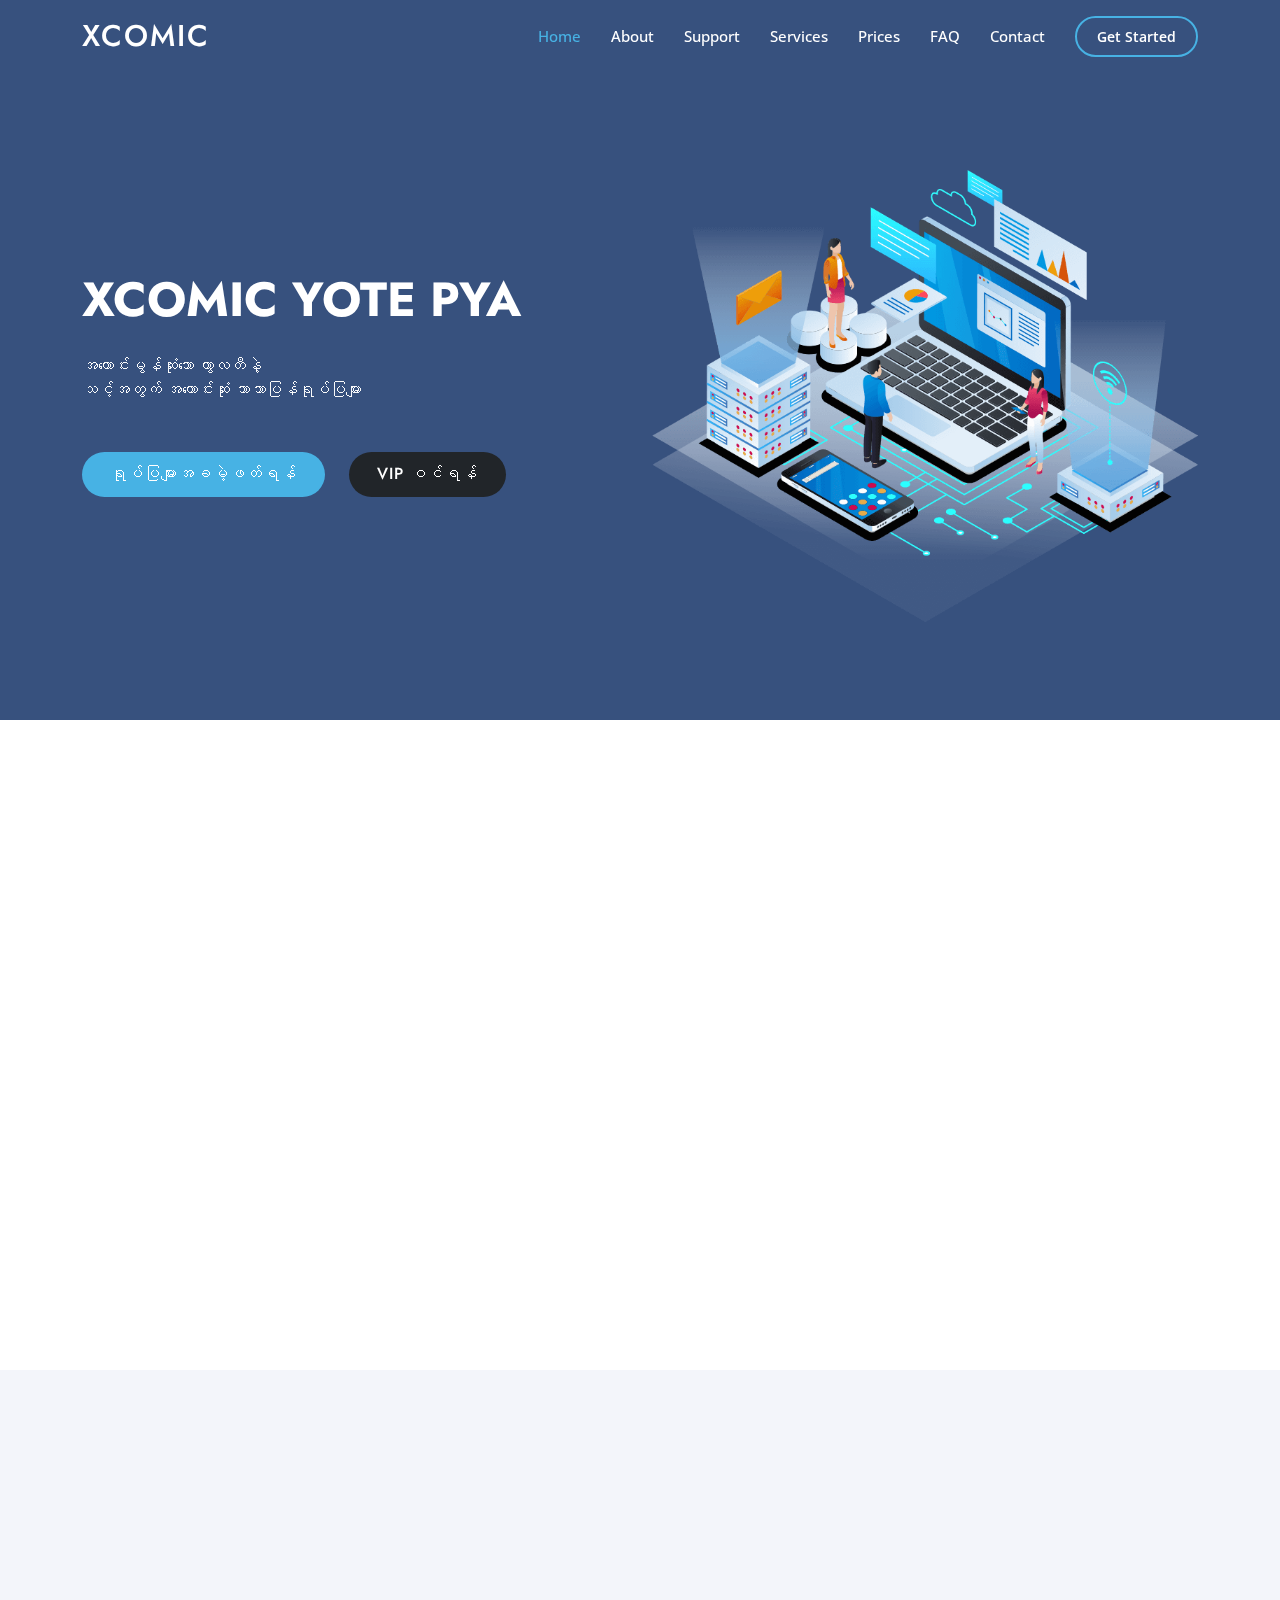
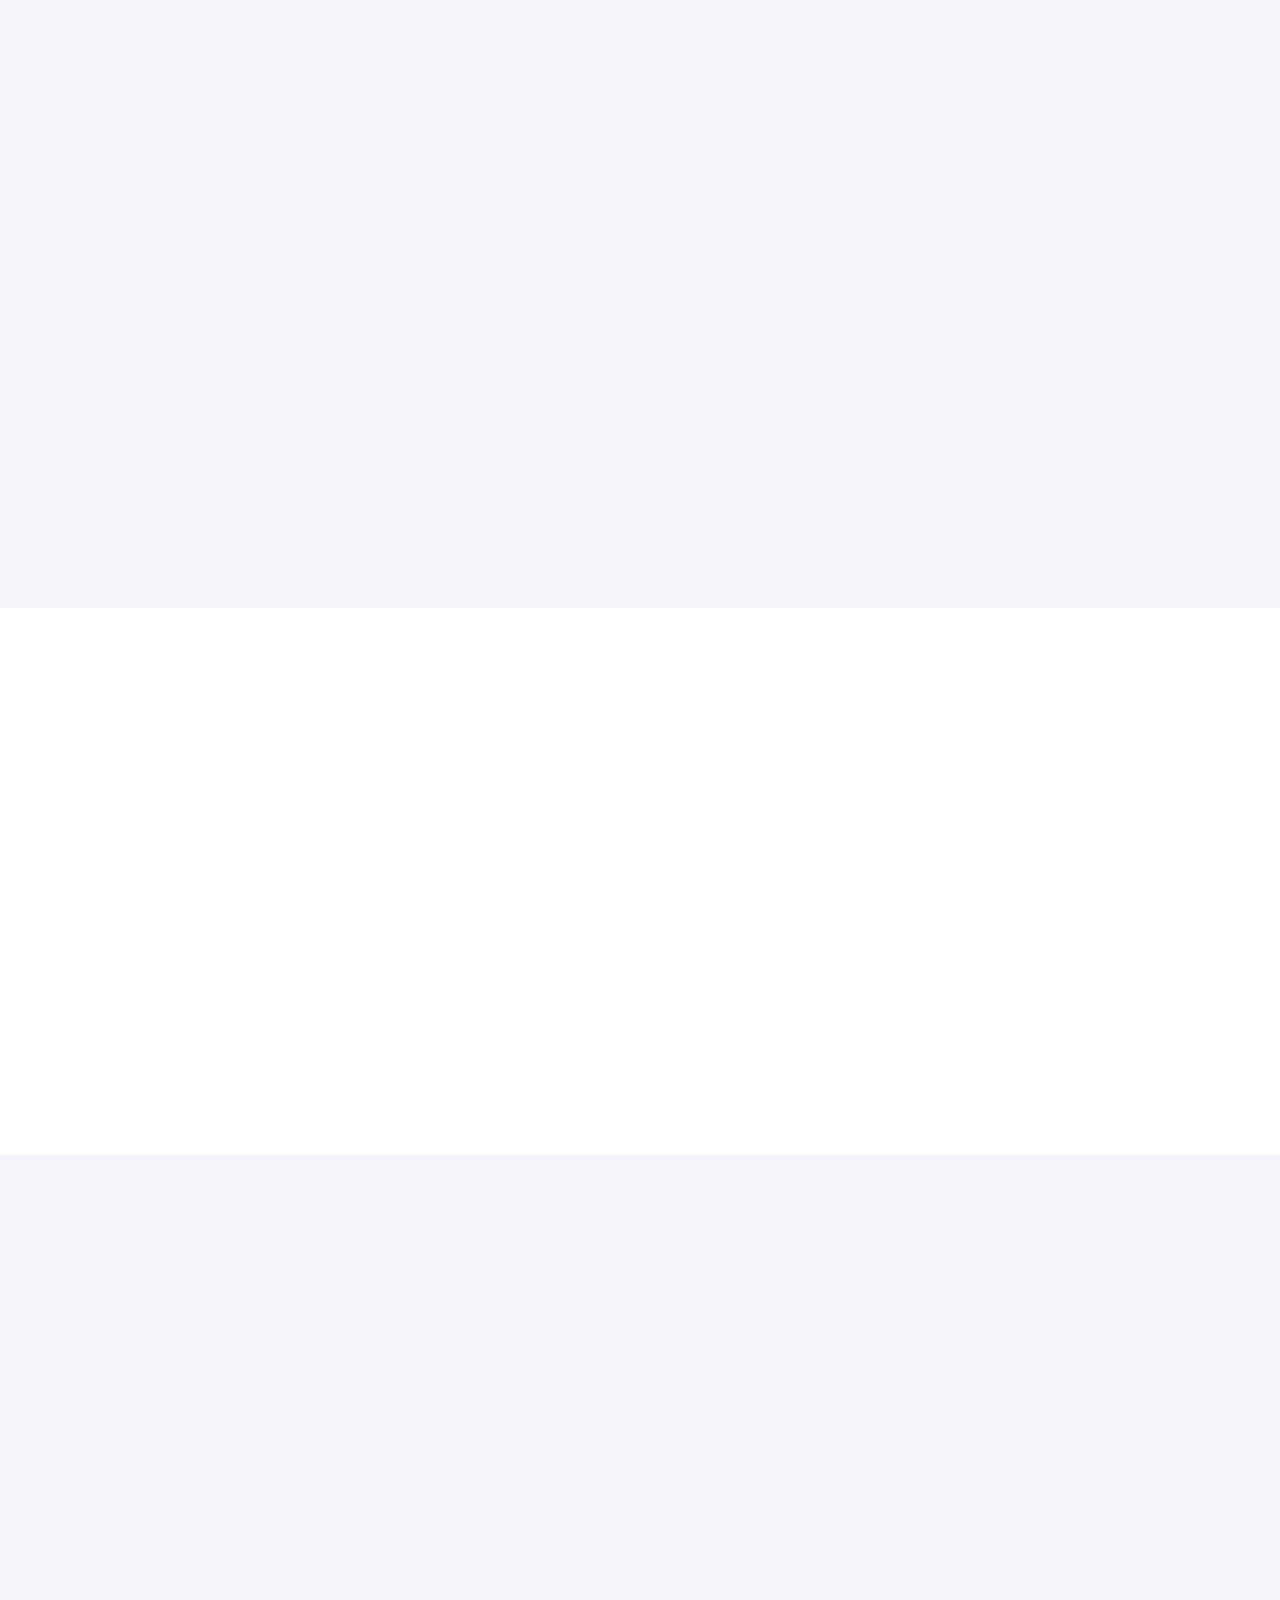
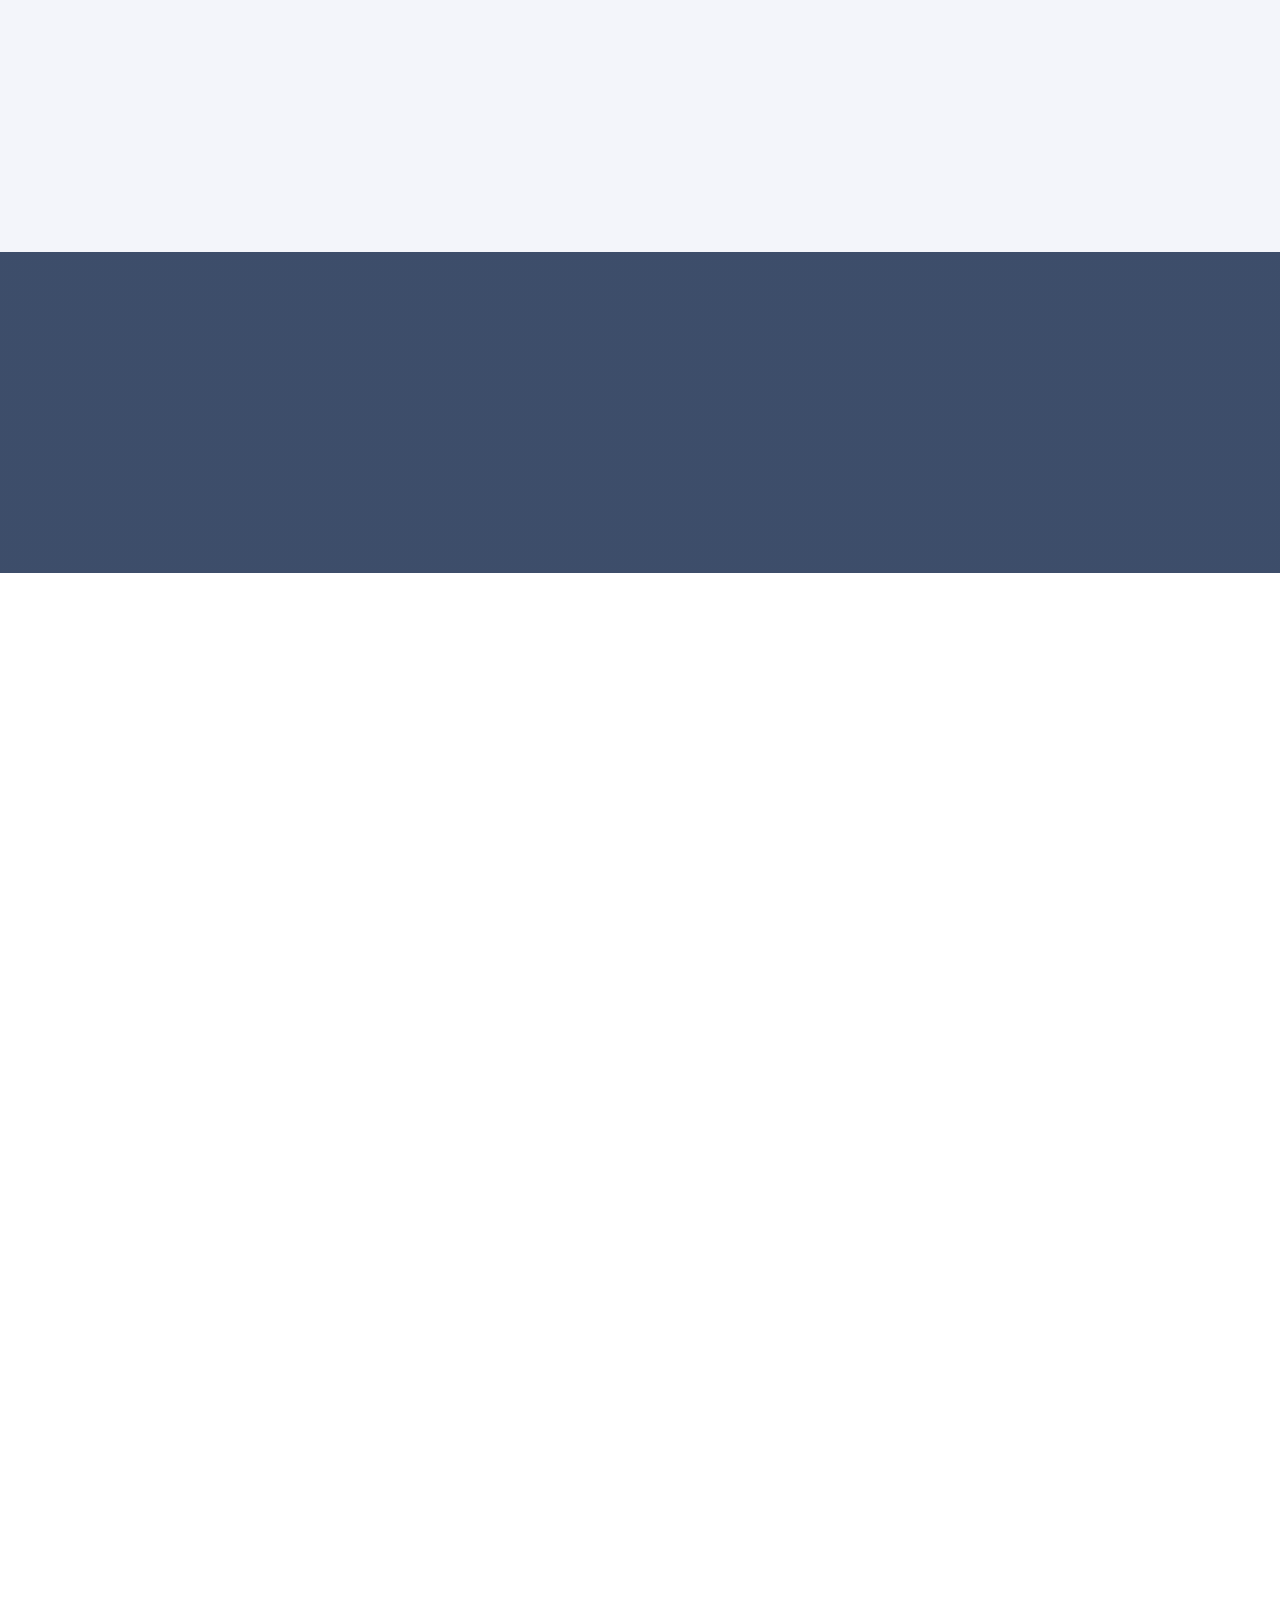
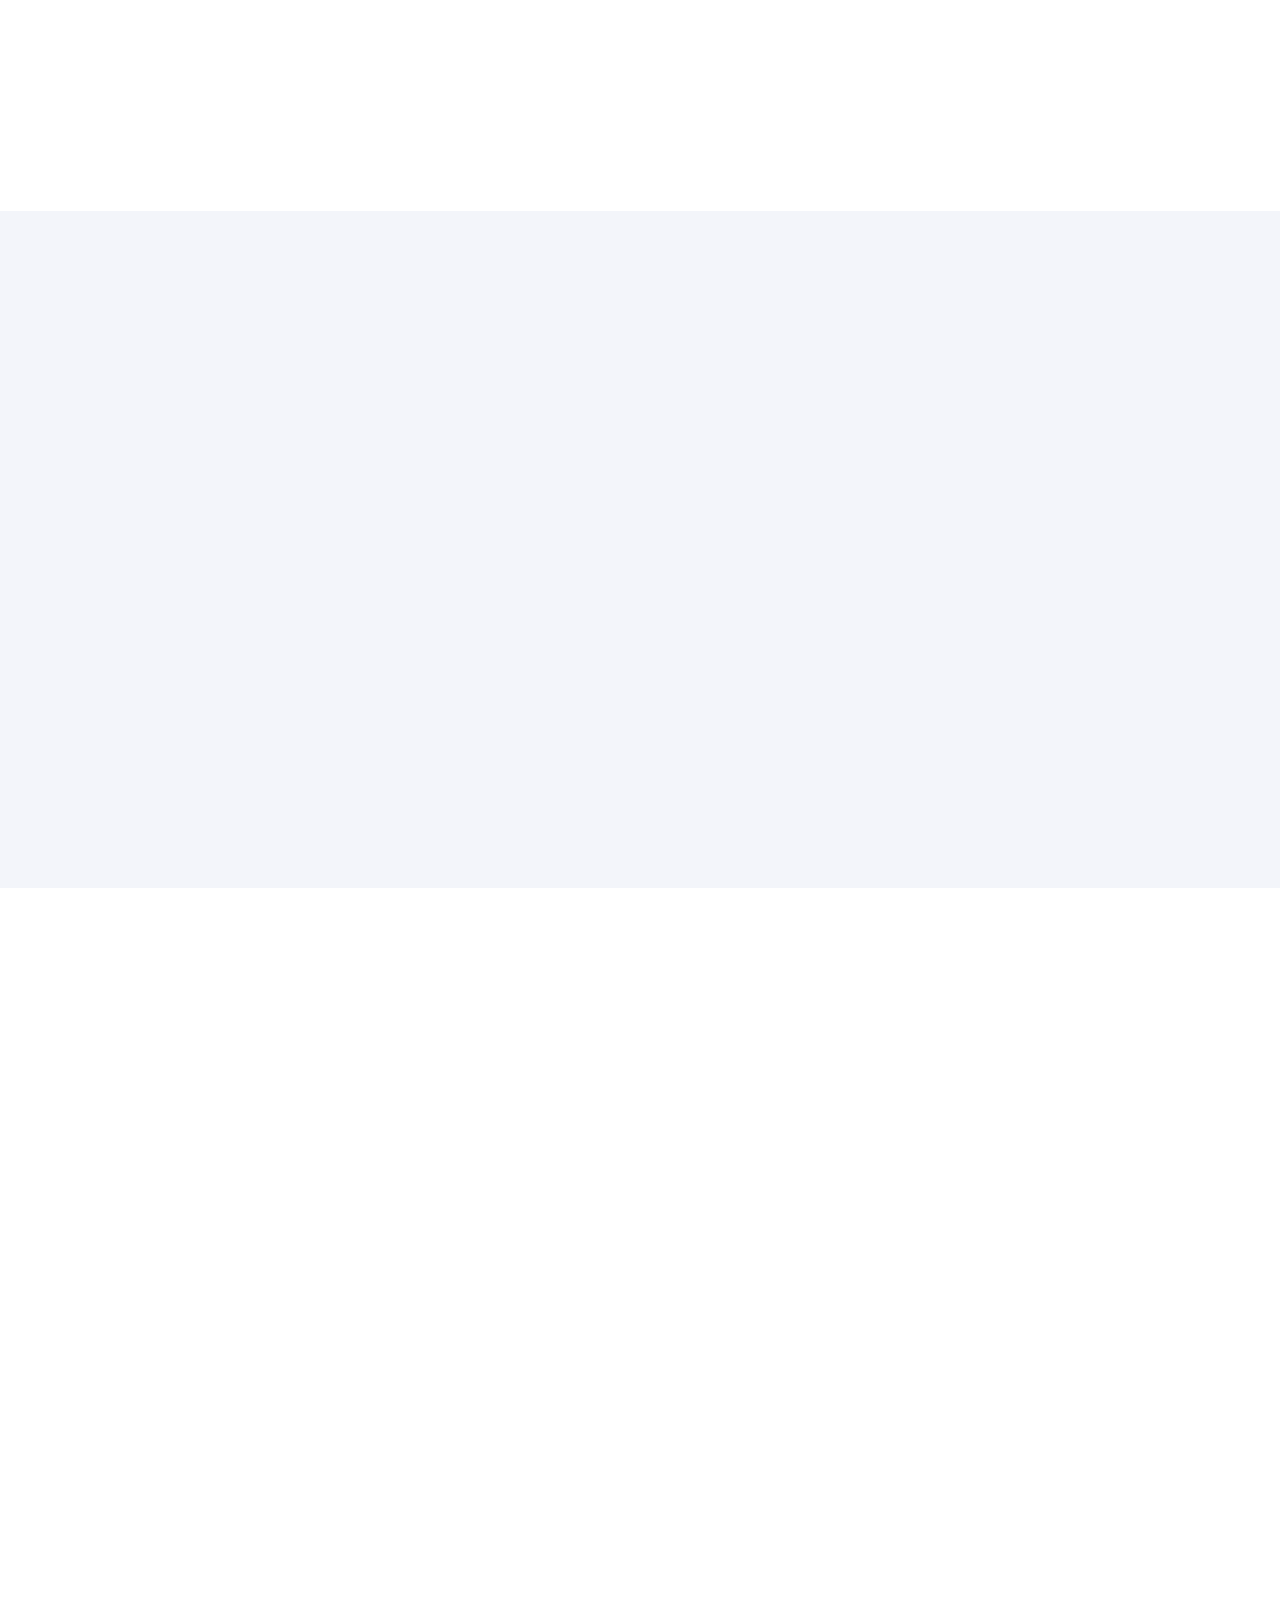
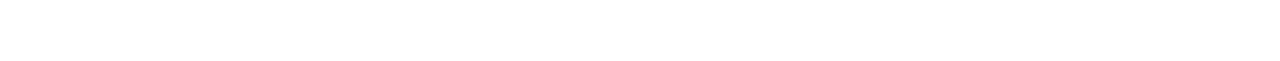
<file: index.html>
<!DOCTYPE html>
<html lang="en">

<head>
  <meta charset="utf-8">
  <meta content="width=device-width, initial-scale=1.0" name="viewport">

  <title>XCOMIC YOTE PYA</title>
  <meta content="" name="description">
  <meta content="" name="keywords">

  <!-- Google Fonts -->
  <link href="https://fonts.googleapis.com/css?family=Open+Sans:300,300i,400,400i,600,600i,700,700i|Jost:300,300i,400,400i,500,500i,600,600i,700,700i|Poppins:300,300i,400,400i,500,500i,600,600i,700,700i" rel="stylesheet">


  <!-- Vendor CSS Files -->
  <link href="assets/vendor/aos/aos.css" rel="stylesheet">
  <link href="assets/vendor/bootstrap/css/bootstrap.min.css" rel="stylesheet">
  <link href="assets/vendor/bootstrap-icons/bootstrap-icons.css" rel="stylesheet">
  <link href="assets/vendor/boxicons/css/boxicons.min.css" rel="stylesheet">
  <link href="assets/vendor/glightbox/css/glightbox.min.css" rel="stylesheet">
  <link href="assets/vendor/remixicon/remixicon.css" rel="stylesheet">
  <link href="assets/vendor/swiper/swiper-bundle.min.css" rel="stylesheet">


  <!-- Template Main CSS File -->
  <link href="assets/css/style.css" rel="stylesheet">

  <!-- Google tag (gtag.js) -->
<script async src="https://www.googletagmanager.com/gtag/js?id=G-3W8BFFB3GB"></script>
<script>
  window.dataLayer = window.dataLayer || [];
  function gtag(){dataLayer.push(arguments);}
  gtag('js', new Date());

  gtag('config', 'G-3W8BFFB3GB');
</script>


</head>

<body>

  <!-- ======= Header ======= -->
  <header id="header" class="fixed-top ">
    <div class="container d-flex align-items-center">

      <h1 class="logo me-auto"><a href="index.html">XCOMIC</a></h1>
      <!-- Uncomment below if you prefer to use an image logo -->
      <!-- <a href="index.html" class="logo me-auto"><img src="assets/img/logo.png" alt="" class="img-fluid"></a>-->

      <nav id="navbar" class="navbar">
        <ul>
          <li><a class="nav-link scrollto active" href="#hero">Home</a></li>
          <li><a class="nav-link scrollto" href="#about">About</a></li>
          <li><a class="nav-link   scrollto" href="#why-us">Support</a></li>
          <li><a class="nav-link scrollto" href="#services">Services</a></li>
          <li><a class="nav-link scrollto" href="#pricing">Prices</a></li>
          <li><a class="nav-link scrollto" href="#faq">FAQ</a></li>
          <li><a class="nav-link scrollto" href="#contact">Contact</a></li>
          <li><a class="getstarted scrollto" href="https://m.me/XComicProduction/">Get Started</a></li>
        </ul>
        <i class="bi bi-list mobile-nav-toggle"></i>
      </nav><!-- .navbar -->

    </div>
  </header><!-- End Header -->


  <!-- ======= Hero //HOME Section ======= -->
  <section id="hero" class="d-flex align-items-center">

    <div class="container">
      <div class="row">
        <div class="col-lg-6 d-flex flex-column justify-content-center pt-4 pt-lg-0 order-2 order-lg-1" data-aos="fade-up" data-aos-delay="200">
          <h1>XCOMIC YOTE PYA</h1>
          <p class="mt-3 text-light" style="font-family: txt; line-height: 1.5em;">အကောင်းမွန်ဆုံးသော ကွာလတီနဲ့<br> သင့်အတွက် အကောင်းဆုံး ဘာသာပြန်ရုပ်ပြများ</p>
          
          <div class="d-flex justify-content-center justify-content-lg-start mt-4 pb-4">
            <a href="https://free.xcomic.org" class="btn-get-started scrollto"> <p style="font-family: mm;" class="m-auto">ရုပ်ပြများအခမဲ့ဖတ်ရန်</p> </a>
            <a href="https://m.me/XComicProduction/" class="btn-get-started bg-dark mx-4 py-auto"><p class="m-auto">VIP ဝင်ရန်</p></a>
          </div>
        </div>
        <div class="col-lg-6 order-1 order-lg-2 hero-img" data-aos="zoom-in" data-aos-delay="200">
          <img src="assets/img/hero-img.png" class="img-fluid animated" alt="">
        </div>
      </div>

    </div>

  </section><!-- End Hero -->
  
  <main id="main">

    <!-- ======= About Us Section ======= -->
    <section id="about" class="about">
      <div class="container" data-aos="fade-up">

        <div class="section-title">
          <h2>ကျွန်ုပ်တို့ အကြောင်း</h2>
        </div>

        <div class="row content">
          <div class="col-lg-6">
            <p > 
              XCOMIC YOTE PYA (XCYP) ကို ၂၀၁၉ ခုနှစ်တွင် စတင်ခဲ့ပြီး ယနေ့အချိန်အထိ ရုပ်ပြများကို အကောင်းဆုံးသော အရည်အသွေးပြည့်မှီအောင် အကောင်းဆုံးကြိုးစားအားထုတ် ဘာသာပြန်တင်ဆက်ပေးနေပါသည်။ လူကြီးကြိုက် အမှောင် Manhwa များကို အဓိကထား ဘာသာပြန်တင်ဆက်ပေးပြီး များမကြာမီကာလတွင် Manga များနှင့် အခြား Comic နယ်ပယ်များအထိပါ ဝန်ဆောင်မှုပေးနိုင်အောင် ကြိုးစားနေပါသည်။ မိုဘိုင်းဖုန်း အသုံးပြုသူများအတွက် XCOMIC YOTE PYA - FREE VERSION ၊ PAID VERSION ဆိုပြီး ရှိသကဲ့သို့ WEBSITE မှ အသုံးပြုသူများအတွက်လည်း PAID နှင့် FREE (၂) မျိုးဖြင့် ဝန်ဆောင်မှုပေးနေခြင်းဖြစ်ပါသည်။ IOS အတွက်လည်း ဆက်လက်ကြိုးစားပါဦးမည်။ 
            </p>
            <ul class="bg-light px-2 py-4">
              <li><i class="ri-check-double-line"></i> အကောင်းဆုံးသော ရုပ်ထွက်အရည်အသွေး</li>
              <li><i class="ri-check-double-line"></i> အကောင်းမွန်ဆုံးသော ဘာသာပြန်ကြိုးစားအားထုတ်မှု</li>
              <li><i class="ri-check-double-line"></i> ပိုက်ဆံတစ်ခုထဲကို မကြည့်ဘဲ အခမဲ့ကိုလည်း ဝန်ဆောင်မှုပေးခြင်း</li>
              <li><i class="ri-check-double-line"></i> အားပေးသူများ၏ အကြံပြုချက်များ၊ တောင်းဆိုမှုများကို အစဥ်တစိုက် ဂရုစိုက်ပေးခြင်း</li>
            </ul>
          </div>
          <div class="col-lg-6 pt-4 pt-lg-0">
            <p >
              အရည်အသွေးကို အမြဲ ဂရုစိုက်ပေးနေပြီး ဘာသာပြန်လက်ရာကိုလည်း တတ်နိုင်သမျှ အကောင်းဆုံးအားထုတ်ထားပါတယ်။ အစဥ်အမြဲ အားပေးနေကြတဲ့ ဘော်ဒါကြီးတို့ကျေးဇူးနဲ့ ယနေ့အထိ ဝန်ဆောင်မှုပေးနေနိုင်တာပါ။ အဲ့အတွက်လည်း အထူးကျေးဇူးတင်ပါတယ်။ လိုအပ်တာတွေလည်း အကြံပြုထောက်ပြကြပါဦးဗျို့။ အမြဲတမ်း ပိုပိုကောင်းလာအောင်ကြိုးစားနေတာမို့လို့ ရှေ့လျှောက်လည်း အားပေးကြပါဦးနော်။
            </p>
            <a href="https://m.me/XComicProduction/" class="btn-learn-more mt-3">အားပေးမယ်...</a>
          </div>
        </div>

      </div>
    </section><!-- End About Us Section -->

    <!-- ======= Why Us Section ======= -->
    <section id="why-us" class="why-us section-bg">
      <div class="container-fluid" data-aos="fade-up">

        <div class="row">

          <div class="col-lg-7 d-flex flex-column justify-content-center align-items-stretch  order-2 order-lg-1">

            <div class="content">
              <h3><strong>ဘာလို့ အခကြေးငွေနဲ့ အားပေးသင့်တာလဲ</strong></h3>
              <p class="my-4 mx-2">
                ဒီလောကကြီးက နားလည်ဖို့ရှုပ်ထွေးပေမယ့် အသက်ရှင်ရပ်တည်ဖို့ကတော့ ရိုးရှင်းပါတယ်။ ချစ်ခြင်းမေတ္တာတရားနဲ့ ပိုက်ဆံရှိရင် အရာရာကို အကောင်းဆုံး တောင့်ခံထားနိုင်ပါလိမ့်မယ်။ ဒီနေ့အချိန်အထိ XCOMIC ဆိုပြီး ကျန်ရှိနေနိုင်တာ ဘော်ဒါတို့ရဲ့ PAID မှာ အားပေးမှုတွေကြောင့်ပါပဲ။
              </p>
            </div>

            <div class="accordion-list">
              <ul>
                <li>
                  <a data-bs-toggle="collapse" class="collapse" data-bs-target="#accordion-list-1"><span>01</span> အခကြေးနဲ့ ဖတ်ရတဲ့အခါ ပရီမီယမ်ဆန်တဲ့ ခံစားချက် ရရှိပါလိမ့်မယ် <i class="bx bx-chevron-down icon-show"></i><i class="bx bx-chevron-up icon-close"></i></a>
                  <div id="accordion-list-1" class="collapse show" data-bs-parent=".accordion-list">
                    <p>
                      အခကြေးနဲ့ ဖတ်တဲ့သူတွေအတွက် အကောင်းဆုံးဆိုတာတွေထက်တောင် ပိုကောင်း ပိုအဆင်ပြေအောင် ကြိုးစားရပါတယ်။ ရိုးရှင်းရမယ်၊ လွယ်ကူရမယ်၊ စေတနာပါရမယ်၊ အရည်အသွေးမြင့်မားမှုကို ခံစားမိစေရမယ်၊ ဟုတ်ကဲ့ ဒါတွေအားလုံးအတွက် အနည်းငယ်မျှသော ငွေကြေးနဲ့ ရရှိနိုင်အောင် PAID VERSION မှာ စီစဥ်ပေးထားလို့ပါပဲ။
                    </p>
                  </div>
                </li>

                <li>
                  <a data-bs-toggle="collapse" data-bs-target="#accordion-list-2" class="collapsed"><span>02</span> လိုအပ်ချိန်တိုင်းမှာ သင့်ရဲ့ ပါတနာကောင်းတစ်ယောက် အနားရောက်လာသလိုမျိုးပါ <i class="bx bx-chevron-down icon-show"></i><i class="bx bx-chevron-up icon-close"></i></a>
                  <div id="accordion-list-2" class="collapse" data-bs-parent=".accordion-list">
                    <p>
                      စိတ်အပန်းဖြေမယ့်သူကို စိတ်ညစ်စရာ ကြော်ငြာတွေ ပြပေးနေလို့ မဖြစ်သလို လိုအပ်နေတဲ့ အရှိန်ကို ကျသွားစေမယ့် ခံစားချက်မျိုး ပေးလို့ လုံးဝ လုံးဝ မဖြစ်စေရဘူး။ ဒါက သင့်အတွက် လိုအပ်ချိန်တိုင်းမှာ အမြဲရှိနေပေးနိုင်မယ့် အဖော်မွန်ကောင်းတစ်ယောက်ဆိုတာ ကျွန်ုပ်တို့ အာမခံနိုင်ပါတယ်။
                    </p>
                  </div>
                </li>

                <li>
                  <a data-bs-toggle="collapse" data-bs-target="#accordion-list-3" class="collapsed"><span>03</span> အဓိကကတော့ အရာအားလုံးအပေါ် စိတ်ကျေနပ်မှုပါပဲ <i class="bx bx-chevron-down icon-show"></i><i class="bx bx-chevron-up icon-close"></i></a>
                  <div id="accordion-list-3" class="collapse" data-bs-parent=".accordion-list">
                    <p>
                      သင့်ရဲ့ အကြံပေးမှုတွေကို စဥ်ဆက်မပြတ် နားထောင်ပေးနေမှာပါ။ သင့်အတွက် လိုအပ်တာတွေအပြင် ခေတ်နဲ့အညီ လိုက်ဖက်မှုတွေကိုပါ သင့်အတွက် သယ်ဆောင်ပေးနေမှာပါ။ အရည်အသွေးက အမြင့်ဆုံးဆိုပေမယ့် ဘော်ဒါတို့အတွက် စျေးကို ဟိုးအောက်ဆုံးထိ ရိုက်ချထားတယ်ဆိုတာ သုံးစွဲဖူးသူတိုင်း သိပြီးသားပါပဲ။ ဟုတ်တယ်မလား အဓိကကတော့ စိတ်ကျေနပ်မှုပါပဲ။
                    </p>
                  </div>
                </li>

              </ul>
            </div>

          </div>

          <div class="col-lg-5 align-items-stretch order-1 order-lg-2 img" style='background-image: url("assets/img/why-us.png");' data-aos="zoom-in" data-aos-delay="150">&nbsp;</div>
        </div>

      </div>
    </section><!-- End Why Us Section -->

    <!-- ======= Skills Section ======= -->
    <section id="skills" class="skills">
      <div class="container" data-aos="fade-up">

        <div class="row">
          <div class="col-lg-6 d-flex align-items-center" data-aos="fade-right" data-aos-delay="100">
            <img src="assets/img/skills.png" class="img-fluid" alt="">
          </div>
          <div class="col-lg-6 pt-4 pt-lg-0 content" data-aos="fade-left" data-aos-delay="100">
            <h3>ဝန်ဆောင်မှု အရည်အသွေး စစ်တမ်း</h3>
            <p class="py-2">
              သင့်အတွက် မြင်သာအောင် အရည်အသွေးစစ်တမ်း ရလဒ်လေး ပြထားပါရစေ။ အကောင်းဆုံးတွေချည်းဖြစ်လာဖို့တော့ မိတ်ဆွေရဲ့ အားပေးမှုနဲ့ပဲ ရှေ့ဆက်ရမှာပါ။
            </p>

            <div class="skills-content">


              <div class="progress">
                <span class="skill">ကြိုးစား အားထုတ်မှု <i class="val">100%</i></span>
                <div class="progress-bar-wrap">
                  <div class="progress-bar" role="progressbar" aria-valuenow="100" aria-valuemin="0" aria-valuemax="100"></div>
                </div>
              </div>


              <div class="progress">
                <span class="skill">အရည်အသွေး <i class="val">90%</i></span>
                <div class="progress-bar-wrap">
                  <div class="progress-bar" role="progressbar" aria-valuenow="90" aria-valuemin="0" aria-valuemax="100"></div>
                </div>
              </div>


              <div class="progress">
                <span class="skill">ဘာသာပြန်ဆိုမှု <i class="val">80%</i></span>
                <div class="progress-bar-wrap">
                  <div class="progress-bar" role="progressbar" aria-valuenow="80" aria-valuemin="0" aria-valuemax="100"></div>
                </div>
              </div>

 

              <div class="progress">
                <span class="skill">သုံးစွဲသူအပေါ် ဂရုစိုက်မှု <i class="val">70%</i></span>
                <div class="progress-bar-wrap">
                  <div class="progress-bar" role="progressbar" aria-valuenow="70" aria-valuemin="0" aria-valuemax="100"></div>
                </div>
              </div>

              <div class="progress">
                <span class="skill">အချိန်နဲ့ တပြေးညီ ဝန်ဆောင်မှုပေးနိုင်မှု <i class="val">60%</i></span>
                <div class="progress-bar-wrap">
                  <div class="progress-bar" role="progressbar" aria-valuenow="60" aria-valuemin="0" aria-valuemax="100"></div>
                </div>
              </div>


            </div>

          </div>
        </div>

      </div>
    </section><!-- End Skills Section -->

    <!-- ======= Services Section ======= -->
    <section id="services" class="services section-bg">
      <div class="container" data-aos="fade-up">

        <div class="mb-4">
          <h2 class="section-title">ဝန်ဆောင်မှုများ</h2>
          <p class="mx-2">လက်ရှိမှာတော့ Platform မစုံသေးပေမယ့် အများကြီး ကြိုးစားနေပါတယ်။ နှေးပေမယ့် ရပ်မနေတဲ့ သူတွေပါ။ လက်ရှိရနိုင်တဲ့ ဝန်ဆောင်မှုလေးတွေအကြောင်းမိတ်ဆက်ပေးပါရစေ။</p>
        </div>

        <div class="row">
          <div class="col-xl-3 col-md-6 d-flex align-items-stretch" data-aos="zoom-in" data-aos-delay="100">
            <div class="icon-box">
              <div class="icon"><i class="bx bxl-dribbble"></i></div>
              <h4><a href="/free_app/XLibrary%20-%20Your%20Custom%20Library_1.0.apk">Android Free Version</a></h4>
              <p>ကြော်ငြာတွေနဲ့ဖြစ်ပါတယ် Play Store ပေါ်တင်ထားပါတယ် Xlibrary ဖြစ်ပါတယ် Key ထည့်ပြီး အသုံးပြုရမှာဖြစ်ပါတယ် </p>

              <div class="position-relative my-4">
                <a class=" mt-3 btn btn-primary position-absolute start-50 translate-middle" href="/free_app/XLibrary%20-%20Your%20Custom%20Library_1.0.apk"><p>Download</p></a>
              </div>

            </div>
          </div>

          <div class="col-xl-3 col-md-6 d-flex align-items-stretch mt-4 mt-md-0" data-aos="zoom-in" data-aos-delay="200">
            <div class="icon-box">
              <div class="icon"><i class="bi bi-coin"></i></div>
              <h4><a href="">Android Paid Version</a></h4>
              <p>အဆင်မပြေမှု မရှိသလောက်ကို လုံးဝ နည်းပါတယ်။ ရိုးရှင်း၊ လွယ်ကူ၊ စိတ်ချမ်းသာစေမယ့် အကောင်းဆုံး အရည်အသွေးအပြင် ခေတ်မှီဆန်းသစ်ပြီး အသုံးပြုရလွယ်ကူစေမယ့် အရာတွေကို အမြဲပေးနိုင်အောင် အားထုတ်ထားပါတယ်။ အကောင့်ဝယ်ရန်လိုအပ်ပါသည်။</p>
              <div class="position-relative my-4">
                <a class=" mt-3 btn btn-primary position-absolute start-50 translate-middle" href="https://xcomic.org/XC-3.5.apk">Download</a>
              </div>
 
            </div>
          </div>

          <div class="col-xl-3 col-md-6 d-flex align-items-stretch mt-4 mt-xl-0" data-aos="zoom-in" data-aos-delay="300">
            <div class="icon-box">
              <div class="icon"><i class="bx bx-layer"></i></div>
              <h4><a href="">Website Free Version</a></h4>
              <p>လိုအပ်ချက် အများကြီး ရှိနေဆဲပါ။ ပြင်ပကြော်ငြာများ လက်ခံထားပါတယ်။ အသစ်တွေကတော့ up to date ဖတ်ရှုရမှာပါ။ အခမဲ့ဖြစ်ပါတယ်။ အကောင့်မလိုပါ။</p>
            
              <div class="position-relative my-4">
                <a class=" mt-3 btn btn-primary position-absolute start-50 translate-middle" href="https://free.xcomic.org/"><p>ဖတ်ရှုရန်</p></a>
              </div>
            
            </div>
          </div>

          <div class="col-xl-3 col-md-6 d-flex align-items-stretch mt-4 mt-xl-0" data-aos="zoom-in" data-aos-delay="400">
            <div class="icon-box">
              <div class="icon"><i class="bi bi-cash-coin"></i></div>
              <h4><a href="">Website Paid Version</a></h4>
              <p>Android APP အဆင်မပြေသော Device များ အသုံးပြုရန်ဖြစ်ပါသည်။ Website ဖြစ်၍ IOS, Laptop မည်သည့် Device နှင့်မဆို ဖတ်ရှုနိုင်ပါသည်။ အကောင့်ဝယ်ရန်လိုအပ်ပါသည်။</p>
            
              <div class="position-relative my-4">
                <a class=" mt-3 btn btn-primary position-absolute start-50 translate-middle" href="https://paid.xcomic.org/"><p>ဖတ်ရှုရန်</p></a>
              </div>

            </div>
          </div>

        </div>

      </div>
    </section><!-- End Services Section -->

    <!-- ======= Cta Section ======= -->
    <section id="cta" class="cta">
      <div class="container" data-aos="zoom-in">

        <div class="row">
          <div class="col-lg-9 text-center text-lg-start">
            <h3> အခုပဲ ဆက်သွယ်လိုက်ပါ </h3>
            <p> ပရီမီယမ် အရသာကို ခံစား အသုံးပြုလိုပါက အခုပဲ ဆက်သွယ်လိုက်ပါ။ </p>
          </div>
          <div class="col-lg-3 cta-btn-container text-center">
            <a class="cta-btn align-middle" href="https://m.me/XComicProduction">ဆက်သွယ်မည်</a>
          </div>
        </div>

      </div>
    </section><!-- End Cta Section -->


    <!-- ======= Pricing Section ======= -->
    <section id="pricing" class="pricing">
      <div class="container" data-aos="fade-up">

        <div >
          <h2 class="section-title">စျေးနှုန်းများ</h2>
          <p class="mx-4">စျေးနှုန်းများကို platform အလိုက် ဖော်ပြထားပါတယ်။ စျေးသက်သာပေမယ့် ကွာလတီကတော့ စိတ်ကျေနပ်စေရပါမယ်။ အားလုံးခက်ခဲနေစဥ်မှာ အမြတ်ကြီးစားတဲ့ ခေတ်ပျက်သူဌေးမဖြစ်ချင်ပါ။</p>
        </div>

        <div class="row">

          <div class="col-lg-4" data-aos="fade-up" data-aos-delay="100">
            <div class="box">
              <h3>PAID - Android</h3>
              <h4>1,000 ကျပ် <span class="mt-4">လစဥ်ကြေး</span> <div class="text-muted"> ( up to )</div> </h4> 
              <ul>
                <li><i class="bx bx-check"></i> (၁) ရက်လျှင် ၃၃ ကျပ်၊ (၁)လ လုံးမှ ၁၀၀၀ ကျပ်သာကျသင့်ခြင်း</li>
                <li><i class="bx bx-check"></i> Offline Download အပြင် Quality ရွေးချယ်နိုင်ခြင်းနှင့် အခြား Exclusive Function များ ပါဝင်ခြင်း</li>
                <li><i class="bx bx-check"></i> လချင်းပေးနိုင်ခြင်း၊ အများဆုံး (၆) လ အထိ စျေးသက်သာစွာ ဝယ်ယူထားနိုင်ခြင်း</li>
                <li><i class="bx bx-check"></i> ကိုယ်ပိုင်အကောင့်ဖြင့် စိတ်ချမ်းသာစွာ ကြော်ငြာ ကင်းကင်းနဲ့ ဖတ်ရှုနိုင်ခြင်း</li>
                <li><i class="bx bx-check"></i> ပေးရတဲ့ စျေးထက်ပိုတဲ့ ကွာလတီကို ခံစားနိုင်ခြင်း</li>
                <li><i class="bx bx-check"></i> အပိုင်းသစ်များကို အချိန်နဲ့ တပြေးညီ ဖတ်ရှုနိုင်ခြင်း</li>
                <li><i class="bx bx-check"></i> အဆင်မပြေမှုများ ကြုံတွေ့ရပါက ဂရုတစိုက်ကူညီဖြေရှင်းပေးခြင်း</li>
              </ul>
              <a href="https://m.me/XComicProduction" class="buy-btn ">ဝယ်ယူမည်</a>
            </div>
          </div>

          <div class="col-lg-4 mt-4 mt-lg-0" data-aos="fade-up" data-aos-delay="100">
            <div class="box">
              <h3>PAID - Website</h3>
              <h4>2,000 ကျပ်<span class="mt-4">လစဥ်ကြေး</span></h4>
              <ul>
                <li><i class="bx bx-check"></i> ဖုန်း၊ လက်ပ်တော့၊ တက်ဘလက် မည်သည့် စက်နှင့်မဆို ဝင်ရောက်ဖတ်ရှုနိုင်ခြင်း</li>
                <li><i class="bx bx-check"></i> ဖုန်းပေါ်တွင် install တင်ထားစရာမလိုပဲ လိုအပ်မှ Browser မှ တဆင့် အလွယ်တကူ ဖတ်ရှုနိုင်ခြင်း</li>
                <li><i class="bx bx-check"></i> စိတ်ရှုပ်စရာ ကြော်ငြာများ မပါဝင်ခြင်း</li>
                <li><i class="bx bx-check"></i> Android ထက် စျေးများသော်လည်း အခြားသူများနှင့်ယှဥ်လျှင် များစွာ စျေးသက်သာနေခြင်း</li>
                <li><i class="bx bx-check"></i> သက်တမ်းအများကြီးဝယ်ပါက လျှော့စျေးရှိခြင်း</li>
                <li><i class="bx bx-check"></i> ပေးရတဲ့ စျေးထက်ပိုတဲ့ ကွာလတီကို ခံစားနိုင်ခြင်း</li>
                <li><i class="bx bx-check"></i> အပိုင်းသစ်များကို အချိန်နဲ့ တပြေးညီ ဖတ်ရှုနိုင်ခြင်း</li>
                <li><i class="bx bx-check"></i> အဆင်မပြေမှုများ ကြုံတွေ့ရပါက ဂရုတစိုက်ကူညီဖြေရှင်းပေးခြင်း</li>
              </ul>
              <a href="https://m.me/XComicProduction" class="buy-btn ">ဝယ်ယူမည်</a>
            </div>
          </div>

        </div>

      </div>
    </section><!-- End Pricing Section -->

    <!-- ======= Frequently Asked Questions Section ======= -->
    <section id="faq" class="faq section-bg">
      <div class="container" data-aos="fade-up">

        <div class="section-title">
          <h3 class="my-2">အမေးများဆုံး မေးခွန်းများ</h3>
          <p >အမေးများဆုံးမေးခွန်းများထဲတွင် မိတ်ဆွေ သိချင်တာမပါရှိပါက Facebook Page Messanger တွင် လာရောက် မေးမြန်းစုံစမ်းနိုင်ပါတယ်</p>
        </div>

        <div class="faq-list">
          <ul>
            <li data-aos="fade-up" data-aos-delay="100">
              <i class="bx bx-help-circle icon-help"></i> <a data-bs-toggle="collapse" class="collapse" data-bs-target="#faq-list-1">မန်ဘာအသစ်ဝင်ချင်လို့ပါ အကောင့်မရှိသေးပါ <i class="bx bx-chevron-down icon-show"></i><i class="bx bx-chevron-up icon-close"></i></a>
              <div id="faq-list-1" class="collapse show" data-bs-parent=".faq-list">
                <p>
                  Facebook Page Messanger (Chat Box) မှာ Wave Pay, K Pay အကောင့်များ တောင်းယူ ငွေလွှဲပြီး Screenshot ပို့ပေးထားပါဗျ။ (၁)လ လျှင် ၁၀၀၀ ကျပ်နှုန်းပါ။ (၁) လ ကနေ (၆) လ အထိ ကုဒ်ဝယ်လို့ရပါတယ်။
                </p>
              </div>
            </li>

            <li data-aos="fade-up" data-aos-delay="200">
              <i class="bx bx-help-circle icon-help"></i> <a data-bs-toggle="collapse" data-bs-target="#faq-list-2" class="collapsed">Android Paid App ကို ဝင်မရပါ<i class="bx bx-chevron-down icon-show"></i><i class="bx bx-chevron-up icon-close"></i></a>
              <div id="faq-list-2" class="collapse" data-bs-parent=".faq-list">
                <p>
                  ဘယ်လို ဝင်မရသလဲ ဘာကြောင့်ဝင်မရသလဲ သိရအောင် အခြေအနေလေးကို ပုံလေးနဲ့ဖြစ်စေ Video Record ဖမ်းယူပြီးဖြစ်စေ Chat Box တွင် ပို့ပေးထားပါဗျာ။ VPN သုံးဖို့ မမေ့ပါနဲ့နော်။
                </p>
              </div>
            </li>


            <li data-aos="fade-up" data-aos-delay="300">
              <i class="bx bx-help-circle icon-help"></i> <a data-bs-toggle="collapse" data-bs-target="#faq-list-4" class="collapsed">ဘေနဲ့ Paid ဝင်လို့ရလားဗျ <i class="bx bx-chevron-down icon-show"></i><i class="bx bx-chevron-up icon-close"></i></a>
              <div id="faq-list-3" class="collapse" data-bs-parent=".faq-list">
                <p>
                  Android Paid ကို ဖုန်းဘေနဲ့ ဝင်လို့ရပါတယ်ခင်ဗျာ။ (၁)လစာကို ဘေ ၂၀၀၀ ကျပ်ပါ။ ဘေကဒ်ကို ပုံရိုက်ပို့ပေးနိုင်ပါတယ်။ Website Paid ကိုတော့ ဘေနဲ့ မရနိုင်သေးပါခင်ဗျာ။
                </p>
              </div>
            </li>

            <li data-aos="fade-up" data-aos-delay="400">
              <i class="bx bx-help-circle icon-help"></i> <a data-bs-toggle="collapse" data-bs-target="#faq-list-5" class="collapsed">Paid သက်တမ်းက ဝယ်တဲ့နေ့က စမှတ်မှာလား။ <i class="bx bx-chevron-down icon-show"></i><i class="bx bx-chevron-up icon-close"></i></a>
              <div id="faq-list-4" class="collapse" data-bs-parent=".faq-list">
                <p>
                  ဘယ်နေ့ဝယ်ဝယ် စသုံးတဲ့ နေ့မှ စမှတ်မှာဖြစ်ပါတယ်။ စသုံးတဲ့နေ့ကမှ (၁) လ တိတိ သို့မဟုတ် မိမိဖြည့်သွင်းသည့် လအတိုင်းသက်တမ်းတိုးသွားမှာပဲဖြစ်ပါတယ်။
                </p>
              </div>
            </li>

            <li data-aos="fade-up" data-aos-delay="500">
              <i class="bx bx-help-circle icon-help"></i> <a data-bs-toggle="collapse" data-bs-target="#faq-list-6" class="collapsed">ဝယ်ပြီးမှ သုံးမရရင် ဘယ်လိုလုပ်ပေးမလဲ<i class="bx bx-chevron-down icon-show"></i><i class="bx bx-chevron-up icon-close"></i></a>
              <div id="faq-list-5" class="collapse" data-bs-parent=".faq-list">
                <p>
                  Admin Team မှ ကျွမ်းကျင်သူများက မိတ်ဆွေ သုံးလို့ရသည် အထိ အဆုံးထိ ကူညီပေးသွားမှာဖြစ်ပါတယ်။ Paid သက်တမ်းရှိနေသမျှကာလပတ်လုံး Service ကို တာဝန်ယူပေးသွားမှာဖြစ်ပါတယ်။
                </p>
              </div>
            </li>

          </ul>
        </div>

      </div>
    </section><!-- End Frequently Asked Questions Section -->

    <!-- ======= Contact Section ======= -->
    <section id="contact" class="contact">
      <div class="container" data-aos="fade-up">

        <div class="section-title">
          <h2>Contact</h2>
          <p>ကျွန်ုပ်တို့ XCOMIC ကို ဆက်သွယ်နိုင်မည့် ဆိုရှယ်အကောင့်များ ပေ့ချ်များကို အောက်မှာ ဖော်ပြပေးထားပါတယ်။</p>
        </div>

        <div class="row">

          <div class=" d-flex align-items-stretch">
            <div class="info">
                <a  href="https://www.facebook.com/XComicProduction/">
                  <div class="address">
                    <i class="bi bi-facebook"></i>
                    <h4>Facebook Page</h4>
                    <p>https://www.facebook.com/XComicProduction/</p>
                  </div>
                </a>
 

              <a href="https://m.me/XComicProduction/">
                <div class="email">
                  <i class="bi bi-messenger"></i>
                  <h4>Facebook Messenger</h4>
                  <p>https://m.me/XComicProduction/</p>
                </div>
              </a>
 

              <a href="https://t.me/xcomic_official">
                <div class="phone">
                  <i class="bi bi-telegram"></i>
                  <h4>Telegram Channel</h4>
                  <p>https://t.me/xcomic_official</p>
                </div>
              </a>
 

              <a href="https://t.me/XCADMIN2">
                <div class="phone">
                  <i class="bi bi-telegram"></i>
                  <h4>Telegram Admin Acc</h4>
                  <p>https://t.me/XCADMIN2</p>
                </div>
              </a>


              
            </div>

          </div>


        </div>

      </div>
    </section><!-- End Contact Section -->



    <!-- ======= Messenger Section ======= -->
    <section id="message" class="contact">
        <!-- Messenger Chat plugin Code -->
    <div id="fb-root"></div>

    <!-- Your Chat plugin code -->
    <div id="fb-customer-chat" class="fb-customerchat">
    </div>

    </section>
    <!-- ======= End Messenger Section ======= -->


  </main><!-- End #main -->


  <div id="preloader"></div>
  <a href="#" class="back-to-top d-flex align-items-center justify-content-center"><i class="bi bi-arrow-up-short"></i></a>

  <!-- Vendor JS Files -->
  <script src="assets/vendor/aos/aos.js"></script>
  <script src="assets/vendor/bootstrap/js/bootstrap.bundle.min.js"></script>
  <script src="assets/vendor/glightbox/js/glightbox.min.js"></script>
  <script src="assets/vendor/isotope-layout/isotope.pkgd.min.js"></script>
  <script src="assets/vendor/swiper/swiper-bundle.min.js"></script>
  <script src="assets/vendor/waypoints/noframework.waypoints.js"></script>
  <script src="assets/vendor/php-email-form/validate.js"></script>

  <!-- Template Main JS File -->
  <script src="assets/js/main.js"></script>

  
</body>

</html>
</file>
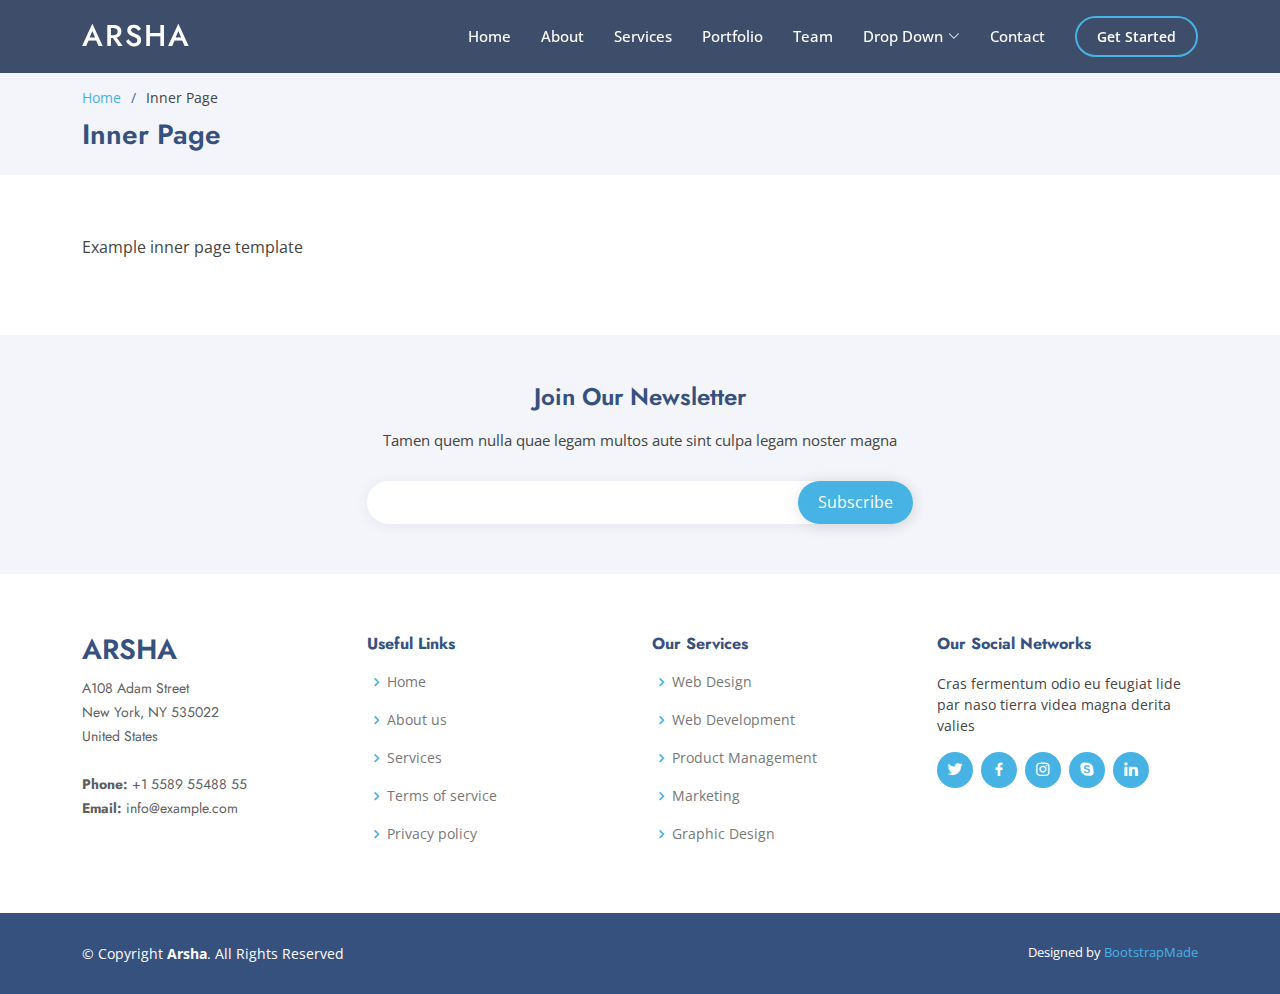
<file: inner-page.html>
<!DOCTYPE html>
<html lang="en">

<head>
  <meta charset="utf-8">
  <meta content="width=device-width, initial-scale=1.0" name="viewport">

  <title>Inner Page - Arsha Bootstrap Template</title>
  <meta content="" name="description">
  <meta content="" name="keywords">

  <!-- Favicons -->
  <link href="assets/img/favicon.png" rel="icon">
  <link href="assets/img/apple-touch-icon.png" rel="apple-touch-icon">

  <!-- Google Fonts -->
  <link href="https://fonts.googleapis.com/css?family=Open+Sans:300,300i,400,400i,600,600i,700,700i|Jost:300,300i,400,400i,500,500i,600,600i,700,700i|Poppins:300,300i,400,400i,500,500i,600,600i,700,700i" rel="stylesheet">

  <!-- Vendor CSS Files -->
  <link href="assets/vendor/aos/aos.css" rel="stylesheet">
  <link href="assets/vendor/bootstrap/css/bootstrap.min.css" rel="stylesheet">
  <link href="assets/vendor/bootstrap-icons/bootstrap-icons.css" rel="stylesheet">
  <link href="assets/vendor/boxicons/css/boxicons.min.css" rel="stylesheet">
  <link href="assets/vendor/glightbox/css/glightbox.min.css" rel="stylesheet">
  <link href="assets/vendor/remixicon/remixicon.css" rel="stylesheet">
  <link href="assets/vendor/swiper/swiper-bundle.min.css" rel="stylesheet">

  <!-- Template Main CSS File -->
  <link href="assets/css/style.css" rel="stylesheet">

  <!-- =======================================================
  * Template Name: Arsha - v4.9.1
  * Template URL: https://bootstrapmade.com/arsha-free-bootstrap-html-template-corporate/
  * Author: BootstrapMade.com
  * License: https://bootstrapmade.com/license/
  ======================================================== -->
</head>

<body>

  <!-- ======= Header ======= -->
  <header id="header" class="fixed-top header-inner-pages">
    <div class="container d-flex align-items-center">

      <h1 class="logo me-auto"><a href="index.html">Arsha</a></h1>
      <!-- Uncomment below if you prefer to use an image logo -->
      <!-- <a href="index.html" class="logo me-auto"><img src="assets/img/logo.png" alt="" class="img-fluid"></a>-->

      <nav id="navbar" class="navbar">
        <ul>
          <li><a class="nav-link scrollto " href="#hero">Home</a></li>
          <li><a class="nav-link scrollto" href="#about">About</a></li>
          <li><a class="nav-link scrollto" href="#services">Services</a></li>
          <li><a class="nav-link   scrollto" href="#portfolio">Portfolio</a></li>
          <li><a class="nav-link scrollto" href="#team">Team</a></li>
          <li class="dropdown"><a href="#"><span>Drop Down</span> <i class="bi bi-chevron-down"></i></a>
            <ul>
              <li><a href="#">Drop Down 1</a></li>
              <li class="dropdown"><a href="#"><span>Deep Drop Down</span> <i class="bi bi-chevron-right"></i></a>
                <ul>
                  <li><a href="#">Deep Drop Down 1</a></li>
                  <li><a href="#">Deep Drop Down 2</a></li>
                  <li><a href="#">Deep Drop Down 3</a></li>
                  <li><a href="#">Deep Drop Down 4</a></li>
                  <li><a href="#">Deep Drop Down 5</a></li>
                </ul>
              </li>
              <li><a href="#">Drop Down 2</a></li>
              <li><a href="#">Drop Down 3</a></li>
              <li><a href="#">Drop Down 4</a></li>
            </ul>
          </li>
          <li><a class="nav-link scrollto" href="#contact">Contact</a></li>
          <li><a class="getstarted scrollto" href="#about">Get Started</a></li>
        </ul>
        <i class="bi bi-list mobile-nav-toggle"></i>
      </nav><!-- .navbar -->

    </div>
  </header><!-- End Header -->

  <main id="main">

    <!-- ======= Breadcrumbs ======= -->
    <section id="breadcrumbs" class="breadcrumbs">
      <div class="container">

        <ol>
          <li><a href="index.html">Home</a></li>
          <li>Inner Page</li>
        </ol>
        <h2>Inner Page</h2>

      </div>
    </section><!-- End Breadcrumbs -->

    <section class="inner-page">
      <div class="container">
        <p>
          Example inner page template
        </p>
      </div>
    </section>

  </main><!-- End #main -->

  <!-- ======= Footer ======= -->
  <footer id="footer">

    <div class="footer-newsletter">
      <div class="container">
        <div class="row justify-content-center">
          <div class="col-lg-6">
            <h4>Join Our Newsletter</h4>
            <p>Tamen quem nulla quae legam multos aute sint culpa legam noster magna</p>
            <form action="" method="post">
              <input type="email" name="email"><input type="submit" value="Subscribe">
            </form>
          </div>
        </div>
      </div>
    </div>

    <div class="footer-top">
      <div class="container">
        <div class="row">

          <div class="col-lg-3 col-md-6 footer-contact">
            <h3>Arsha</h3>
            <p>
              A108 Adam Street <br>
              New York, NY 535022<br>
              United States <br><br>
              <strong>Phone:</strong> +1 5589 55488 55<br>
              <strong>Email:</strong> info@example.com<br>
            </p>
          </div>

          <div class="col-lg-3 col-md-6 footer-links">
            <h4>Useful Links</h4>
            <ul>
              <li><i class="bx bx-chevron-right"></i> <a href="#">Home</a></li>
              <li><i class="bx bx-chevron-right"></i> <a href="#">About us</a></li>
              <li><i class="bx bx-chevron-right"></i> <a href="#">Services</a></li>
              <li><i class="bx bx-chevron-right"></i> <a href="#">Terms of service</a></li>
              <li><i class="bx bx-chevron-right"></i> <a href="#">Privacy policy</a></li>
            </ul>
          </div>

          <div class="col-lg-3 col-md-6 footer-links">
            <h4>Our Services</h4>
            <ul>
              <li><i class="bx bx-chevron-right"></i> <a href="#">Web Design</a></li>
              <li><i class="bx bx-chevron-right"></i> <a href="#">Web Development</a></li>
              <li><i class="bx bx-chevron-right"></i> <a href="#">Product Management</a></li>
              <li><i class="bx bx-chevron-right"></i> <a href="#">Marketing</a></li>
              <li><i class="bx bx-chevron-right"></i> <a href="#">Graphic Design</a></li>
            </ul>
          </div>

          <div class="col-lg-3 col-md-6 footer-links">
            <h4>Our Social Networks</h4>
            <p>Cras fermentum odio eu feugiat lide par naso tierra videa magna derita valies</p>
            <div class="social-links mt-3">
              <a href="#" class="twitter"><i class="bx bxl-twitter"></i></a>
              <a href="#" class="facebook"><i class="bx bxl-facebook"></i></a>
              <a href="#" class="instagram"><i class="bx bxl-instagram"></i></a>
              <a href="#" class="google-plus"><i class="bx bxl-skype"></i></a>
              <a href="#" class="linkedin"><i class="bx bxl-linkedin"></i></a>
            </div>
          </div>

        </div>
      </div>
    </div>

    <div class="container footer-bottom clearfix">
      <div class="copyright">
        &copy; Copyright <strong><span>Arsha</span></strong>. All Rights Reserved
      </div>
      <div class="credits">
        <!-- All the links in the footer should remain intact. -->
        <!-- You can delete the links only if you purchased the pro version. -->
        <!-- Licensing information: https://bootstrapmade.com/license/ -->
        <!-- Purchase the pro version with working PHP/AJAX contact form: https://bootstrapmade.com/arsha-free-bootstrap-html-template-corporate/ -->
        Designed by <a href="https://bootstrapmade.com/">BootstrapMade</a>
      </div>
    </div>
  </footer><!-- End Footer -->

  <div id="preloader"></div>
  <a href="#" class="back-to-top d-flex align-items-center justify-content-center"><i class="bi bi-arrow-up-short"></i></a>

  <!-- Vendor JS Files -->
  <script src="assets/vendor/aos/aos.js"></script>
  <script src="assets/vendor/bootstrap/js/bootstrap.bundle.min.js"></script>
  <script src="assets/vendor/glightbox/js/glightbox.min.js"></script>
  <script src="assets/vendor/isotope-layout/isotope.pkgd.min.js"></script>
  <script src="assets/vendor/swiper/swiper-bundle.min.js"></script>
  <script src="assets/vendor/waypoints/noframework.waypoints.js"></script>
  <script src="assets/vendor/php-email-form/validate.js"></script>

  <!-- Template Main JS File -->
  <script src="assets/js/main.js"></script>

</body>

</html>
</file>
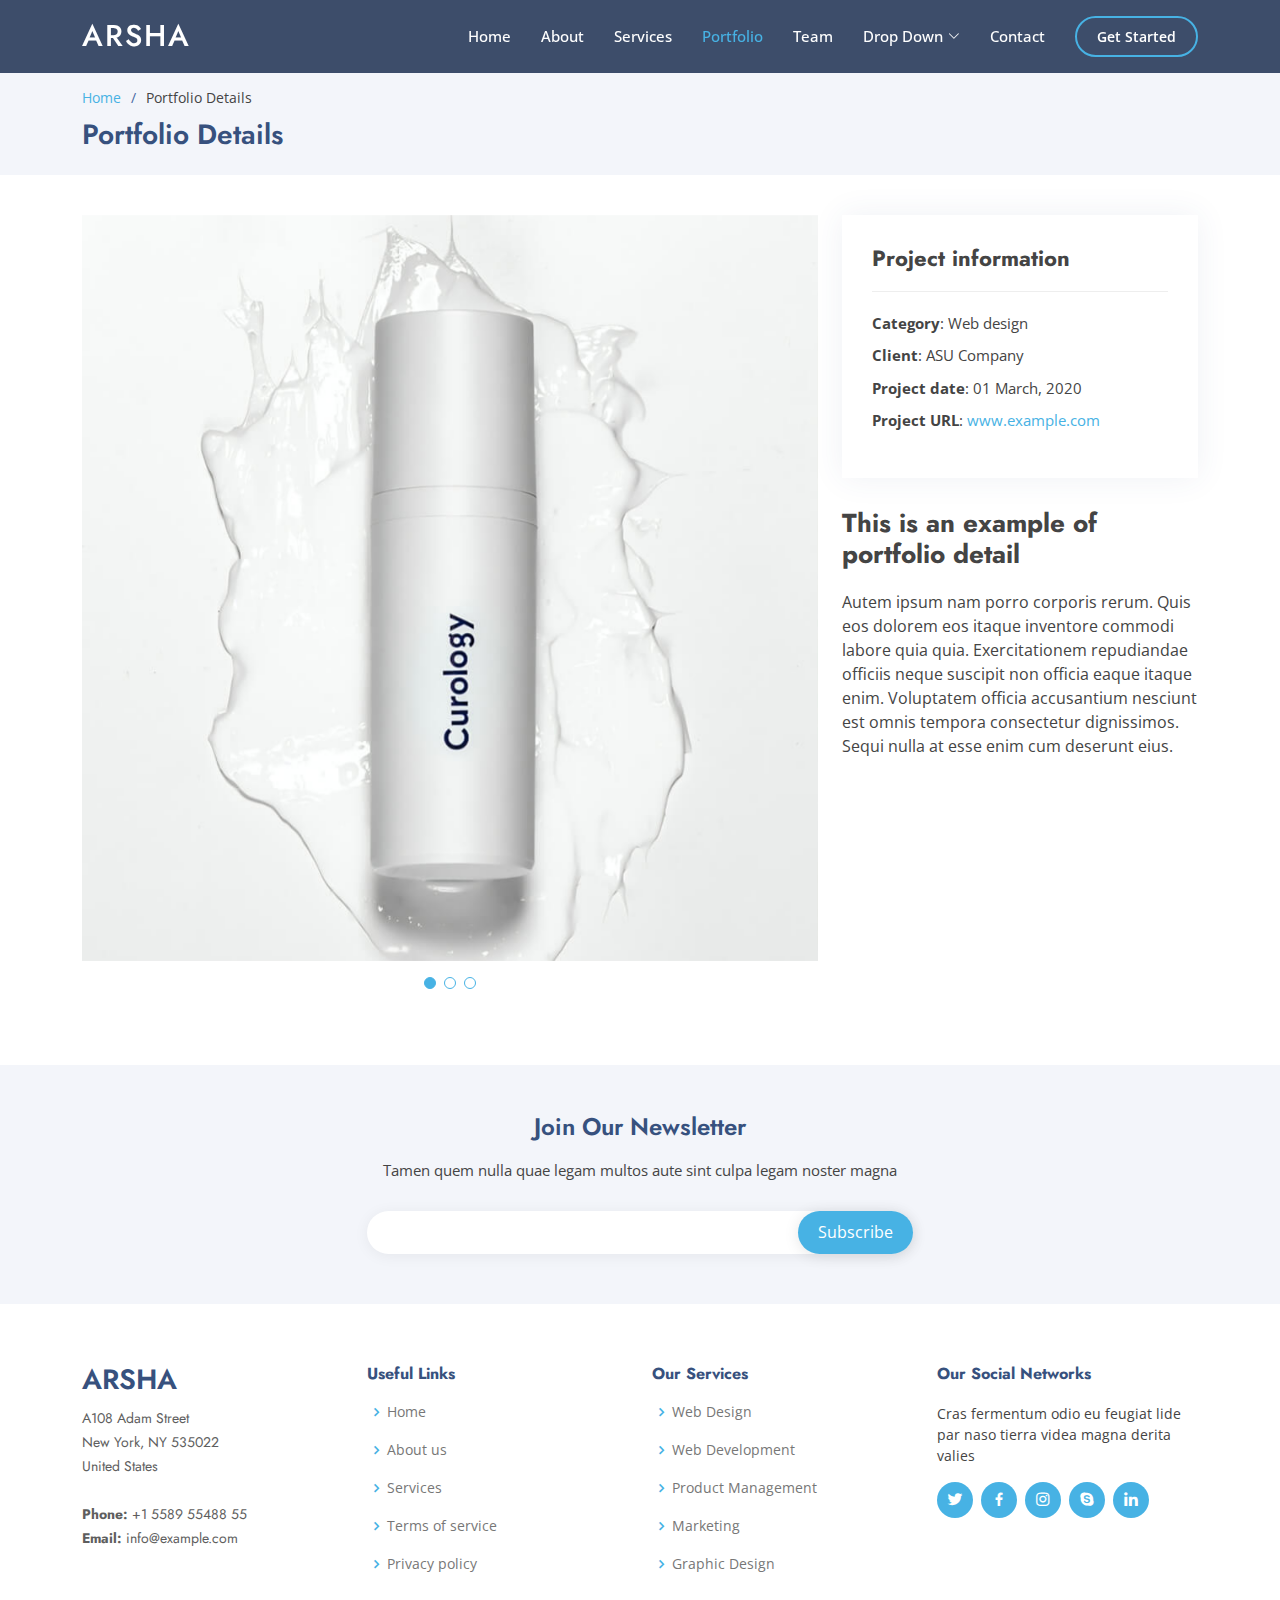
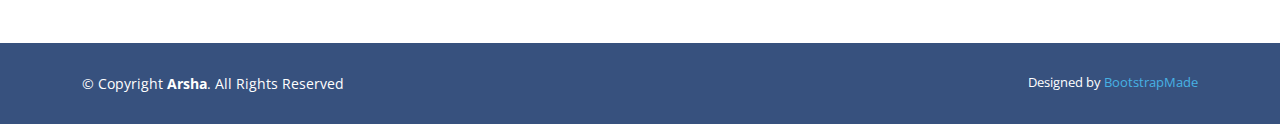
<file: portfolio-details.html>
<!DOCTYPE html>
<html lang="en">

<head>
  <meta charset="utf-8">
  <meta content="width=device-width, initial-scale=1.0" name="viewport">

  <title>Portfolio Details - Arsha Bootstrap Template</title>
  <meta content="" name="description">
  <meta content="" name="keywords">

  <!-- Favicons -->
  <link href="assets/img/favicon.png" rel="icon">
  <link href="assets/img/apple-touch-icon.png" rel="apple-touch-icon">

  <!-- Google Fonts -->
  <link href="https://fonts.googleapis.com/css?family=Open+Sans:300,300i,400,400i,600,600i,700,700i|Jost:300,300i,400,400i,500,500i,600,600i,700,700i|Poppins:300,300i,400,400i,500,500i,600,600i,700,700i" rel="stylesheet">

  <!-- Vendor CSS Files -->
  <link href="assets/vendor/aos/aos.css" rel="stylesheet">
  <link href="assets/vendor/bootstrap/css/bootstrap.min.css" rel="stylesheet">
  <link href="assets/vendor/bootstrap-icons/bootstrap-icons.css" rel="stylesheet">
  <link href="assets/vendor/boxicons/css/boxicons.min.css" rel="stylesheet">
  <link href="assets/vendor/glightbox/css/glightbox.min.css" rel="stylesheet">
  <link href="assets/vendor/remixicon/remixicon.css" rel="stylesheet">
  <link href="assets/vendor/swiper/swiper-bundle.min.css" rel="stylesheet">

  <!-- Template Main CSS File -->
  <link href="assets/css/style.css" rel="stylesheet">


</head>

<body>

  <!-- ======= Header ======= -->
  <header id="header" class="fixed-top header-inner-pages">
    <div class="container d-flex align-items-center">

      <h1 class="logo me-auto"><a href="index.html">Arsha</a></h1>
      <!-- Uncomment below if you prefer to use an image logo -->
      <!-- <a href="index.html" class="logo me-auto"><img src="assets/img/logo.png" alt="" class="img-fluid"></a>-->

      <nav id="navbar" class="navbar">
        <ul>
          <li><a class="nav-link scrollto " href="#hero">Home</a></li>
          <li><a class="nav-link scrollto" href="#about">About</a></li>
          <li><a class="nav-link scrollto" href="#services">Services</a></li>
          <li><a class="nav-link  active scrollto" href="#portfolio">Portfolio</a></li>
          <li><a class="nav-link scrollto" href="#team">Team</a></li>
          <li class="dropdown"><a href="#"><span>Drop Down</span> <i class="bi bi-chevron-down"></i></a>
            <ul>
              <li><a href="#">Drop Down 1</a></li>
              <li><a href="#">Drop Down 2</a></li>
              <li><a href="#">Drop Down 3</a></li>
              <li><a href="#">Drop Down 4</a></li>
            </ul>
          </li>
          <li><a class="nav-link scrollto" href="#contact">Contact</a></li>
          <li><a class="getstarted scrollto" href="#about">Get Started</a></li>
        </ul>
        <i class="bi bi-list mobile-nav-toggle"></i>
      </nav><!-- .navbar -->

    </div>
  </header><!-- End Header -->

  <main id="main">

    <!-- ======= Breadcrumbs ======= -->
    <section id="breadcrumbs" class="breadcrumbs">
      <div class="container">

        <ol>
          <li><a href="index.html">Home</a></li>
          <li>Portfolio Details</li>
        </ol>
        <h2>Portfolio Details</h2>

      </div>
    </section><!-- End Breadcrumbs -->

    <!-- ======= Portfolio Details Section ======= -->
    <section id="portfolio-details" class="portfolio-details">
      <div class="container">

        <div class="row gy-4">

          <div class="col-lg-8">
            <div class="portfolio-details-slider swiper">
              <div class="swiper-wrapper align-items-center">

                <div class="swiper-slide">
                  <img src="assets/img/portfolio/portfolio-1.jpg" alt="">
                </div>

                <div class="swiper-slide">
                  <img src="assets/img/portfolio/portfolio-2.jpg" alt="">
                </div>

                <div class="swiper-slide">
                  <img src="assets/img/portfolio/portfolio-3.jpg" alt="">
                </div>

              </div>
              <div class="swiper-pagination"></div>
            </div>
          </div>

          <div class="col-lg-4">
            <div class="portfolio-info">
              <h3>Project information</h3>
              <ul>
                <li><strong>Category</strong>: Web design</li>
                <li><strong>Client</strong>: ASU Company</li>
                <li><strong>Project date</strong>: 01 March, 2020</li>
                <li><strong>Project URL</strong>: <a href="#">www.example.com</a></li>
              </ul>
            </div>
            <div class="portfolio-description">
              <h2>This is an example of portfolio detail</h2>
              <p>
                Autem ipsum nam porro corporis rerum. Quis eos dolorem eos itaque inventore commodi labore quia quia. Exercitationem repudiandae officiis neque suscipit non officia eaque itaque enim. Voluptatem officia accusantium nesciunt est omnis tempora consectetur dignissimos. Sequi nulla at esse enim cum deserunt eius.
              </p>
            </div>
          </div>

        </div>

      </div>
    </section><!-- End Portfolio Details Section -->

  </main><!-- End #main -->

  <!-- ======= Footer ======= -->
  <footer id="footer">

    <div class="footer-newsletter">
      <div class="container">
        <div class="row justify-content-center">
          <div class="col-lg-6">
            <h4>Join Our Newsletter</h4>
            <p>Tamen quem nulla quae legam multos aute sint culpa legam noster magna</p>
            <form action="" method="post">
              <input type="email" name="email"><input type="submit" value="Subscribe">
            </form>
          </div>
        </div>
      </div>
    </div>

    <div class="footer-top">
      <div class="container">
        <div class="row">

          <div class="col-lg-3 col-md-6 footer-contact">
            <h3>Arsha</h3>
            <p>
              A108 Adam Street <br>
              New York, NY 535022<br>
              United States <br><br>
              <strong>Phone:</strong> +1 5589 55488 55<br>
              <strong>Email:</strong> info@example.com<br>
            </p>
          </div>

          <div class="col-lg-3 col-md-6 footer-links">
            <h4>Useful Links</h4>
            <ul>
              <li><i class="bx bx-chevron-right"></i> <a href="#">Home</a></li>
              <li><i class="bx bx-chevron-right"></i> <a href="#">About us</a></li>
              <li><i class="bx bx-chevron-right"></i> <a href="#">Services</a></li>
              <li><i class="bx bx-chevron-right"></i> <a href="#">Terms of service</a></li>
              <li><i class="bx bx-chevron-right"></i> <a href="#">Privacy policy</a></li>
            </ul>
          </div>

          <div class="col-lg-3 col-md-6 footer-links">
            <h4>Our Services</h4>
            <ul>
              <li><i class="bx bx-chevron-right"></i> <a href="#">Web Design</a></li>
              <li><i class="bx bx-chevron-right"></i> <a href="#">Web Development</a></li>
              <li><i class="bx bx-chevron-right"></i> <a href="#">Product Management</a></li>
              <li><i class="bx bx-chevron-right"></i> <a href="#">Marketing</a></li>
              <li><i class="bx bx-chevron-right"></i> <a href="#">Graphic Design</a></li>
            </ul>
          </div>

          <div class="col-lg-3 col-md-6 footer-links">
            <h4>Our Social Networks</h4>
            <p>Cras fermentum odio eu feugiat lide par naso tierra videa magna derita valies</p>
            <div class="social-links mt-3">
              <a href="#" class="twitter"><i class="bx bxl-twitter"></i></a>
              <a href="#" class="facebook"><i class="bx bxl-facebook"></i></a>
              <a href="#" class="instagram"><i class="bx bxl-instagram"></i></a>
              <a href="#" class="google-plus"><i class="bx bxl-skype"></i></a>
              <a href="#" class="linkedin"><i class="bx bxl-linkedin"></i></a>
            </div>
          </div>

        </div>
      </div>
    </div>

    <div class="container footer-bottom clearfix">
      <div class="copyright">
        &copy; Copyright <strong><span>Arsha</span></strong>. All Rights Reserved
      </div>
      <div class="credits">
        <!-- All the links in the footer should remain intact. -->
        <!-- You can delete the links only if you purchased the pro version. -->
        <!-- Licensing information: https://bootstrapmade.com/license/ -->
        <!-- Purchase the pro version with working PHP/AJAX contact form: https://bootstrapmade.com/arsha-free-bootstrap-html-template-corporate/ -->
        Designed by <a href="https://bootstrapmade.com/">BootstrapMade</a>
      </div>
    </div>
  </footer><!-- End Footer -->

  <div id="preloader"></div>
  <a href="#" class="back-to-top d-flex align-items-center justify-content-center"><i class="bi bi-arrow-up-short"></i></a>

  <!-- Vendor JS Files -->
  <script src="assets/vendor/aos/aos.js"></script>
  <script src="assets/vendor/bootstrap/js/bootstrap.bundle.min.js"></script>
  <script src="assets/vendor/glightbox/js/glightbox.min.js"></script>
  <script src="assets/vendor/isotope-layout/isotope.pkgd.min.js"></script>
  <script src="assets/vendor/swiper/swiper-bundle.min.js"></script>
  <script src="assets/vendor/waypoints/noframework.waypoints.js"></script>
  <script src="assets/vendor/php-email-form/validate.js"></script>

  <!-- Template Main JS File -->
  <script src="assets/js/main.js"></script>

</body>

</html>
</file>
<file: assets/css/style.css>
/**
* Template Name: Arsha - v4.9.1
* Template URL: https://bootstrapmade.com/arsha-free-bootstrap-html-template-corporate/
* Author: BootstrapMade.com
* License: https://bootstrapmade.com/license/
*/

/*--------------------------------------------------------------
# General
--------------------------------------------------------------*/
body {
  font-family: "Open Sans", sans-serif;
  color: #444444;
}

a {
  color: #47b2e4;
  text-decoration: none;
}

a:hover {
  color: #73c5eb;
  text-decoration: none;
}

h1,
h2,
h3,
h4,
h5,
h6 {
  font-family: "Jost", sans-serif;
}

/*--------------------------------------------------------------
# Preloader
--------------------------------------------------------------*/
#preloader {
  position: fixed;
  top: 0;
  left: 0;
  right: 0;
  bottom: 0;
  z-index: 9999;
  overflow: hidden;
  background: #37517e;
}

#preloader:before {
  content: "";
  position: fixed;
  top: calc(50% - 30px);
  left: calc(50% - 30px);
  border: 6px solid #37517e;
  border-top-color: #fff;
  border-bottom-color: #fff;
  border-radius: 50%;
  width: 60px;
  height: 60px;
  -webkit-animation: animate-preloader 1s linear infinite;
  animation: animate-preloader 1s linear infinite;
}

@-webkit-keyframes animate-preloader {
  0% {
    transform: rotate(0deg);
  }

  100% {
    transform: rotate(360deg);
  }
}

@keyframes animate-preloader {
  0% {
    transform: rotate(0deg);
  }

  100% {
    transform: rotate(360deg);
  }
}

/*--------------------------------------------------------------
# Back to top button
--------------------------------------------------------------*/
.back-to-top {
  position: fixed;
  visibility: hidden;
  opacity: 0;
  right: 15px;
  bottom: 15px;
  z-index: 996;
  background: #47b2e4;
  width: 40px;
  height: 40px;
  border-radius: 50px;
  transition: all 0.4s;
}

.back-to-top i {
  font-size: 24px;
  color: #fff;
  line-height: 0;
}

.back-to-top:hover {
  background: #6bc1e9;
  color: #fff;
}

.back-to-top.active {
  visibility: visible;
  opacity: 1;
}

/*--------------------------------------------------------------
# Header
--------------------------------------------------------------*/
#header {
  transition: all 0.5s;
  z-index: 997;
  padding: 15px 0;
}

#header.header-scrolled,
#header.header-inner-pages {
  background: rgba(40, 58, 90, 0.9);
}

#header .logo {
  font-size: 30px;
  margin: 0;
  padding: 0;
  line-height: 1;
  font-weight: 500;
  letter-spacing: 2px;
  text-transform: uppercase;
}

#header .logo a {
  color: #fff;
}

#header .logo img {
  max-height: 40px;
}

/*--------------------------------------------------------------
# Navigation Menu
--------------------------------------------------------------*/
/**
* Desktop Navigation 
*/
.navbar {
  padding: 0;
}

.navbar ul {
  margin: 0;
  padding: 0;
  display: flex;
  list-style: none;
  align-items: center;
}

.navbar li {
  position: relative;
}

.navbar a,
.navbar a:focus {
  display: flex;
  align-items: center;
  justify-content: space-between;
  padding: 10px 0 10px 30px;
  font-size: 15px;
  font-weight: 500;
  color: #fff;
  white-space: nowrap;
  transition: 0.3s;
}

.navbar a i,
.navbar a:focus i {
  font-size: 12px;
  line-height: 0;
  margin-left: 5px;
}

.navbar a:hover,
.navbar .active,
.navbar .active:focus,
.navbar li:hover>a {
  color: #47b2e4;
}

.navbar .getstarted,
.navbar .getstarted:focus {
  padding: 8px 20px;
  margin-left: 30px;
  border-radius: 50px;
  color: #fff;
  font-size: 14px;
  border: 2px solid #47b2e4;
  font-weight: 600;
}

.navbar .getstarted:hover,
.navbar .getstarted:focus:hover {
  color: #fff;
  background: #31a9e1;
}

.navbar .dropdown ul {
  display: block;
  position: absolute;
  left: 14px;
  top: calc(100% + 30px);
  margin: 0;
  padding: 10px 0;
  z-index: 99;
  opacity: 0;
  visibility: hidden;
  background: #fff;
  box-shadow: 0px 0px 30px rgba(127, 137, 161, 0.25);
  transition: 0.3s;
  border-radius: 4px;
}

.navbar .dropdown ul li {
  min-width: 200px;
}

.navbar .dropdown ul a {
  padding: 10px 20px;
  font-size: 14px;
  text-transform: none;
  font-weight: 500;
  color: #0c3c53;
}

.navbar .dropdown ul a i {
  font-size: 12px;
}

.navbar .dropdown ul a:hover,
.navbar .dropdown ul .active:hover,
.navbar .dropdown ul li:hover>a {
  color: #47b2e4;
}

.navbar .dropdown:hover>ul {
  opacity: 1;
  top: 100%;
  visibility: visible;
}

.navbar .dropdown .dropdown ul {
  top: 0;
  left: calc(100% - 30px);
  visibility: hidden;
}

.navbar .dropdown .dropdown:hover>ul {
  opacity: 1;
  top: 0;
  left: 100%;
  visibility: visible;
}

@media (max-width: 1366px) {
  .navbar .dropdown .dropdown ul {
    left: -90%;
  }

  .navbar .dropdown .dropdown:hover>ul {
    left: -100%;
  }
}

/**
* Mobile Navigation 
*/
.mobile-nav-toggle {
  color: #fff;
  font-size: 28px;
  cursor: pointer;
  display: none;
  line-height: 0;
  transition: 0.5s;
}

.mobile-nav-toggle.bi-x {
  color: #fff;
}

@media (max-width: 991px) {
  .mobile-nav-toggle {
    display: block;
  }

  .navbar ul {
    display: none;
  }
}

.navbar-mobile {
  position: fixed;
  overflow: hidden;
  top: 0;
  right: 0;
  left: 0;
  bottom: 0;
  background: rgba(40, 58, 90, 0.9);
  transition: 0.3s;
  z-index: 999;
}

.navbar-mobile .mobile-nav-toggle {
  position: absolute;
  top: 15px;
  right: 15px;
}

.navbar-mobile ul {
  display: block;
  position: absolute;
  top: 55px;
  right: 15px;
  bottom: 15px;
  left: 15px;
  padding: 10px 0;
  border-radius: 10px;
  background-color: #fff;
  overflow-y: auto;
  transition: 0.3s;
}

.navbar-mobile a,
.navbar-mobile a:focus {
  padding: 10px 20px;
  font-size: 15px;
  color: #37517e;
}

.navbar-mobile a:hover,
.navbar-mobile .active,
.navbar-mobile li:hover>a {
  color: #47b2e4;
}

.navbar-mobile .getstarted,
.navbar-mobile .getstarted:focus {
  margin: 15px;
  color: #37517e;
}

.navbar-mobile .dropdown ul {
  position: static;
  display: none;
  margin: 10px 20px;
  padding: 10px 0;
  z-index: 99;
  opacity: 1;
  visibility: visible;
  background: #fff;
  box-shadow: 0px 0px 30px rgba(127, 137, 161, 0.25);
}

.navbar-mobile .dropdown ul li {
  min-width: 200px;
}

.navbar-mobile .dropdown ul a {
  padding: 10px 20px;
}

.navbar-mobile .dropdown ul a i {
  font-size: 12px;
}

.navbar-mobile .dropdown ul a:hover,
.navbar-mobile .dropdown ul .active:hover,
.navbar-mobile .dropdown ul li:hover>a {
  color: #47b2e4;
}

.navbar-mobile .dropdown>.dropdown-active {
  display: block;
}

/*--------------------------------------------------------------
# Hero Section
--------------------------------------------------------------*/
#hero {
  width: 100%;
  height: 80vh;
  background: #37517e;
}

#hero .container {
  padding-top: 72px;
}

#hero h1 {
  margin: 0 0 10px 0;
  font-size: 48px;
  font-weight: 700;
  line-height: 56px;
  color: #fff;
}

#hero h2 {
  color: rgba(255, 255, 255, 0.6);
  margin-bottom: 50px;
  font-size: 24px;
}

#hero .btn-get-started {
  font-family: "Jost", sans-serif;
  font-weight: 500;
  font-size: 16px;
  letter-spacing: 1px;
  display: inline-block;
  padding: 10px 28px 11px 28px;
  border-radius: 50px;
  transition: 0.5s;
  margin: 10px 0 0 0;
  color: #fff;
  background: #47b2e4;
}

#hero .btn-get-started:hover {
  background: #209dd8;
}

#hero .btn-watch-video {
  font-size: 16px;
  display: flex;
  align-items: center;
  transition: 0.5s;
  margin: 10px 0 0 25px;
  color: #fff;
  line-height: 1;
}

#hero .btn-watch-video i {
  line-height: 0;
  color: #fff;
  font-size: 32px;
  transition: 0.3s;
  margin-right: 8px;
}

#hero .btn-watch-video:hover i {
  color: #47b2e4;
}

#hero .animated {
  animation: up-down 2s ease-in-out infinite alternate-reverse both;
}

@media (max-width: 991px) {
  #hero {
    height: 100vh;
    text-align: center;
  }

  #hero .animated {
    -webkit-animation: none;
    animation: none;
  }

  #hero .hero-img {
    text-align: center;
  }

  #hero .hero-img img {
    width: 50%;
  }
}

@media (max-width: 768px) {
  #hero h1 {
    font-size: 28px;
    line-height: 36px;
  }

  #hero h2 {
    font-size: 18px;
    line-height: 24px;
    margin-bottom: 30px;
  }

  #hero .hero-img img {
    width: 70%;
  }
}

@media (max-width: 575px) {
  #hero .hero-img img {
    width: 80%;
  }

  #hero .btn-get-started {
    font-size: 16px;
    padding: 10px 24px 11px 24px;
  }
}

@-webkit-keyframes up-down {
  0% {
    transform: translateY(10px);
  }

  100% {
    transform: translateY(-10px);
  }
}

@keyframes up-down {
  0% {
    transform: translateY(10px);
  }

  100% {
    transform: translateY(-10px);
  }
}

/*--------------------------------------------------------------
# Sections General
--------------------------------------------------------------*/
section {
  padding: 60px 0;
  overflow: hidden;
}

.section-bg {
  background-color: #f3f5fa;
}

.section-title {
  text-align: center;
  padding-bottom: 30px;
}

.section-title h2 {
  font-size: 32px;
  font-weight: bold;
  text-transform: uppercase;
  margin-bottom: 20px;
  padding-bottom: 20px;
  position: relative;
  color: #37517e;
}

.section-title h2::before {
  content: "";
  position: absolute;
  display: block;
  width: 120px;
  height: 1px;
  background: #ddd;
  bottom: 1px;
  left: calc(50% - 60px);
}

.section-title h2::after {
  content: "";
  position: absolute;
  display: block;
  width: 40px;
  height: 3px;
  background: #47b2e4;
  bottom: 0;
  left: calc(50% - 20px);
}

.section-title p {
  margin-bottom: 0;
}

/*--------------------------------------------------------------
# Clients
--------------------------------------------------------------*/
.clients {
  padding: 12px 0;
  text-align: center;
}

.clients img {
  max-width: 45%;
  transition: all 0.4s ease-in-out;
  display: inline-block;
  padding: 15px 0;
  filter: grayscale(100);
}

.clients img:hover {
  filter: none;
  transform: scale(1.1);
}

@media (max-width: 768px) {
  .clients img {
    max-width: 40%;
  }
}

/*--------------------------------------------------------------
# About Us
--------------------------------------------------------------*/
.about .content h3 {
  font-weight: 600;
  font-size: 26px;
}

.about .content ul {
  list-style: none;
  padding: 0;
}

.about .content ul li {
  padding-left: 28px;
  position: relative;
}

.about .content ul li+li {
  margin-top: 10px;
}

.about .content ul i {
  position: absolute;
  left: 0;
  top: 2px;
  font-size: 20px;
  color: #47b2e4;
  line-height: 1;
}

.about .content p:last-child {
  margin-bottom: 0;
}

.about .content .btn-learn-more {
  font-family: "Poppins", sans-serif;
  font-weight: 500;
  font-size: 14px;
  letter-spacing: 1px;
  display: inline-block;
  padding: 12px 32px;
  border-radius: 4px;
  transition: 0.3s;
  line-height: 1;
  color: #47b2e4;
  -webkit-animation-delay: 0.8s;
  animation-delay: 0.8s;
  margin-top: 6px;
  border: 2px solid #47b2e4;
}

.about .content .btn-learn-more:hover {
  background: #47b2e4;
  color: #fff;
  text-decoration: none;
}

/*--------------------------------------------------------------
# Why Us
--------------------------------------------------------------*/
.why-us .content {
  padding: 60px 100px 0 100px;
}

.why-us .content h3 {
  font-weight: 400;
  font-size: 34px;
  color: #37517e;
}

.why-us .content h4 {
  font-size: 20px;
  font-weight: 700;
  margin-top: 5px;
}

.why-us .content p {
  font-size: 15px;
  color: #848484;
}

.why-us .img {
  background-size: contain;
  background-repeat: no-repeat;
  background-position: center center;
}

.why-us .accordion-list {
  padding: 0 100px 60px 100px;
}

.why-us .accordion-list ul {
  padding: 0;
  list-style: none;
}

.why-us .accordion-list li+li {
  margin-top: 15px;
}

.why-us .accordion-list li {
  padding: 20px;
  background: #fff;
  border-radius: 4px;
}

.why-us .accordion-list a {
  display: block;
  position: relative;
  font-family: "Poppins", sans-serif;
  font-size: 16px;
  line-height: 24px;
  font-weight: 500;
  padding-right: 30px;
  outline: none;
  cursor: pointer;
}

.why-us .accordion-list span {
  color: #47b2e4;
  font-weight: 600;
  font-size: 18px;
  padding-right: 10px;
}

.why-us .accordion-list i {
  font-size: 24px;
  position: absolute;
  right: 0;
  top: 0;
}

.why-us .accordion-list p {
  margin-bottom: 0;
  padding: 10px 0 0 0;
}

.why-us .accordion-list .icon-show {
  display: none;
}

.why-us .accordion-list a.collapsed {
  color: #343a40;
}

.why-us .accordion-list a.collapsed:hover {
  color: #47b2e4;
}

.why-us .accordion-list a.collapsed .icon-show {
  display: inline-block;
}

.why-us .accordion-list a.collapsed .icon-close {
  display: none;
}

@media (max-width: 1024px) {

  .why-us .content,
  .why-us .accordion-list {
    padding-left: 0;
    padding-right: 0;
  }
}

@media (max-width: 992px) {
  .why-us .img {
    min-height: 400px;
  }

  .why-us .content {
    padding-top: 30px;
  }

  .why-us .accordion-list {
    padding-bottom: 30px;
  }
}

@media (max-width: 575px) {
  .why-us .img {
    min-height: 200px;
  }
}

/*--------------------------------------------------------------
# Skills
--------------------------------------------------------------*/
.skills .content h3 {
  font-weight: 700;
  font-size: 32px;
  color: #37517e;
  font-family: "Poppins", sans-serif;
}

.skills .content ul {
  list-style: none;
  padding: 0;
}

.skills .content ul li {
  padding-bottom: 10px;
}

.skills .content ul i {
  font-size: 20px;
  padding-right: 4px;
  color: #47b2e4;
}

.skills .content p:last-child {
  margin-bottom: 0;
}

.skills .progress {
  height: 60px;
  display: block;
  background: none;
  border-radius: 0;
}

.skills .progress .skill {
  padding: 0;
  margin: 0 0 6px 0;
  text-transform: uppercase;
  display: block;
  font-weight: 600;
  font-family: "Poppins", sans-serif;
  color: #37517e;
}

.skills .progress .skill .val {
  float: right;
  font-style: normal;
}

.skills .progress-bar-wrap {
  background: #e8edf5;
  height: 10px;
}

.skills .progress-bar {
  width: 1px;
  height: 10px;
  transition: 0.9s;
  background-color: #4668a2;
}

/*--------------------------------------------------------------
# Services
--------------------------------------------------------------*/
.services .icon-box {
  box-shadow: 0px 0 25px 0 rgba(0, 0, 0, 0.1);
  padding: 50px 30px;
  transition: all ease-in-out 0.4s;
  background: #fff;
}

.services .icon-box .icon {
  margin-bottom: 10px;
}

.services .icon-box .icon i {
  color: #47b2e4;
  font-size: 36px;
  transition: 0.3s;
}

.services .icon-box h4 {
  font-weight: 500;
  margin-bottom: 15px;
  font-size: 24px;
}

.services .icon-box h4 a {
  color: #37517e;
  transition: ease-in-out 0.3s;
}

.services .icon-box p {
  line-height: 24px;
  font-size: 14px;
  margin-bottom: 0;
}

.services .icon-box:hover {
  transform: translateY(-10px);
}

.services .icon-box:hover h4 a {
  color: #47b2e4;
}

/*--------------------------------------------------------------
# Cta
--------------------------------------------------------------*/
.cta {
  background: linear-gradient(rgba(40, 58, 90, 0.9), rgba(40, 58, 90, 0.9)), url("../img/cta-bg.jpg") fixed center center;
  background-size: cover;
  padding: 120px 0;
}

.cta h3 {
  color: #fff;
  font-size: 28px;
  font-weight: 700;
}

.cta p {
  color: #fff;
}

.cta .cta-btn {
  font-family: "Jost", sans-serif;
  font-weight: 500;
  font-size: 16px;
  letter-spacing: 1px;
  display: inline-block;
  padding: 12px 40px;
  border-radius: 50px;
  transition: 0.5s;
  margin: 10px;
  border: 2px solid #fff;
  color: #fff;
}

.cta .cta-btn:hover {
  background: #47b2e4;
  border: 2px solid #47b2e4;
}

@media (max-width: 1024px) {
  .cta {
    background-attachment: scroll;
  }
}

@media (min-width: 769px) {
  .cta .cta-btn-container {
    display: flex;
    align-items: center;
    justify-content: flex-end;
  }
}

/*--------------------------------------------------------------
# Portfolio
--------------------------------------------------------------*/
.portfolio #portfolio-flters {
  list-style: none;
  margin-bottom: 20px;
}

.portfolio #portfolio-flters li {
  cursor: pointer;
  display: inline-block;
  margin: 10px 5px;
  font-size: 15px;
  font-weight: 500;
  line-height: 1;
  color: #444444;
  transition: all 0.3s;
  padding: 8px 20px;
  border-radius: 50px;
  font-family: "Poppins", sans-serif;
}

.portfolio #portfolio-flters li:hover,
.portfolio #portfolio-flters li.filter-active {
  background: #47b2e4;
  color: #fff;
}

.portfolio .portfolio-item {
  margin-bottom: 30px;
}

.portfolio .portfolio-item .portfolio-img {
  overflow: hidden;
}

.portfolio .portfolio-item .portfolio-img img {
  transition: all 0.6s;
}

.portfolio .portfolio-item .portfolio-info {
  opacity: 0;
  position: absolute;
  left: 15px;
  bottom: 0;
  z-index: 3;
  right: 15px;
  transition: all 0.3s;
  background: rgba(55, 81, 126, 0.8);
  padding: 10px 15px;
}

.portfolio .portfolio-item .portfolio-info h4 {
  font-size: 18px;
  color: #fff;
  font-weight: 600;
  color: #fff;
  margin-bottom: 0px;
}

.portfolio .portfolio-item .portfolio-info p {
  color: #f9fcfe;
  font-size: 14px;
  margin-bottom: 0;
}

.portfolio .portfolio-item .portfolio-info .preview-link,
.portfolio .portfolio-item .portfolio-info .details-link {
  position: absolute;
  right: 40px;
  font-size: 24px;
  top: calc(50% - 18px);
  color: #fff;
  transition: 0.3s;
}

.portfolio .portfolio-item .portfolio-info .preview-link:hover,
.portfolio .portfolio-item .portfolio-info .details-link:hover {
  color: #47b2e4;
}

.portfolio .portfolio-item .portfolio-info .details-link {
  right: 10px;
}

.portfolio .portfolio-item:hover .portfolio-img img {
  transform: scale(1.15);
}

.portfolio .portfolio-item:hover .portfolio-info {
  opacity: 1;
}

/*--------------------------------------------------------------
# Portfolio Details
--------------------------------------------------------------*/
.portfolio-details {
  padding-top: 40px;
}

.portfolio-details .portfolio-details-slider img {
  width: 100%;
}

.portfolio-details .portfolio-details-slider .swiper-pagination {
  margin-top: 20px;
  position: relative;
}

.portfolio-details .portfolio-details-slider .swiper-pagination .swiper-pagination-bullet {
  width: 12px;
  height: 12px;
  background-color: #fff;
  opacity: 1;
  border: 1px solid #47b2e4;
}

.portfolio-details .portfolio-details-slider .swiper-pagination .swiper-pagination-bullet-active {
  background-color: #47b2e4;
}

.portfolio-details .portfolio-info {
  padding: 30px;
  box-shadow: 0px 0 30px rgba(55, 81, 126, 0.08);
}

.portfolio-details .portfolio-info h3 {
  font-size: 22px;
  font-weight: 700;
  margin-bottom: 20px;
  padding-bottom: 20px;
  border-bottom: 1px solid #eee;
}

.portfolio-details .portfolio-info ul {
  list-style: none;
  padding: 0;
  font-size: 15px;
}

.portfolio-details .portfolio-info ul li+li {
  margin-top: 10px;
}

.portfolio-details .portfolio-description {
  padding-top: 30px;
}

.portfolio-details .portfolio-description h2 {
  font-size: 26px;
  font-weight: 700;
  margin-bottom: 20px;
}

.portfolio-details .portfolio-description p {
  padding: 0;
}

/*--------------------------------------------------------------
# Team
--------------------------------------------------------------*/
.team .member {
  position: relative;
  box-shadow: 0px 2px 15px rgba(0, 0, 0, 0.1);
  padding: 30px;
  border-radius: 5px;
  background: #fff;
  transition: 0.5s;
}

.team .member .pic {
  overflow: hidden;
  width: 180px;
  border-radius: 50%;
}

.team .member .pic img {
  transition: ease-in-out 0.3s;
}

.team .member:hover {
  transform: translateY(-10px);
}

.team .member .member-info {
  padding-left: 30px;
}

.team .member h4 {
  font-weight: 700;
  margin-bottom: 5px;
  font-size: 20px;
  color: #37517e;
}

.team .member span {
  display: block;
  font-size: 15px;
  padding-bottom: 10px;
  position: relative;
  font-weight: 500;
}

.team .member span::after {
  content: "";
  position: absolute;
  display: block;
  width: 50px;
  height: 1px;
  background: #cbd6e9;
  bottom: 0;
  left: 0;
}

.team .member p {
  margin: 10px 0 0 0;
  font-size: 14px;
}

.team .member .social {
  margin-top: 12px;
  display: flex;
  align-items: center;
  justify-content: flex-start;
}

.team .member .social a {
  transition: ease-in-out 0.3s;
  display: flex;
  align-items: center;
  justify-content: center;
  border-radius: 50px;
  width: 32px;
  height: 32px;
  background: #eff2f8;
}

.team .member .social a i {
  color: #37517e;
  font-size: 16px;
  margin: 0 2px;
}

.team .member .social a:hover {
  background: #47b2e4;
}

.team .member .social a:hover i {
  color: #fff;
}

.team .member .social a+a {
  margin-left: 8px;
}

/*--------------------------------------------------------------
# Pricing
--------------------------------------------------------------*/
.pricing .row {
  padding-top: 40px;
}

.pricing .box {
  padding: 60px 40px;
  box-shadow: 0 3px 20px -2px rgba(20, 45, 100, 0.1);
  background: #fff;
  height: 100%;
  border-top: 4px solid #fff;
  border-radius: 5px;
}

.pricing h3 {
  font-weight: 500;
  margin-bottom: 15px;
  font-size: 20px;
  color: #37517e;
}

.pricing h4 {
  font-size: 48px;
  color: #37517e;
  font-weight: 400;
  font-family: "Jost", sans-serif;
  margin-bottom: 25px;
}

.pricing h4 sup {
  font-size: 28px;
}

.pricing h4 span {
  color: #47b2e4;
  font-size: 18px;
  display: block;
}

.pricing ul {
  padding: 20px 0;
  list-style: none;
  color: #999;
  text-align: left;
  line-height: 20px;
}

.pricing ul li {
  padding: 10px 0 10px 30px;
  position: relative;
}

.pricing ul i {
  color: #28a745;
  font-size: 24px;
  position: absolute;
  left: 0;
  top: 6px;
}

.pricing ul .na {
  color: #ccc;
}

.pricing ul .na i {
  color: #ccc;
}

.pricing ul .na span {
  text-decoration: line-through;
}

.pricing .buy-btn {
  display: inline-block;
  padding: 12px 35px;
  border-radius: 50px;
  color: #47b2e4;
  transition: none;
  font-size: 16px;
  font-weight: 500;
  font-family: "Jost", sans-serif;
  transition: 0.3s;
  border: 1px solid #47b2e4;
}

.pricing .buy-btn:hover {
  background: #47b2e4;
  color: #fff;
}

.pricing .featured {
  border-top-color: #47b2e4;
}

.pricing .featured .buy-btn {
  background: #47b2e4;
  color: #fff;
}

.pricing .featured .buy-btn:hover {
  background: #23a3df;
}

@media (max-width: 992px) {
  .pricing .box {
    max-width: 60%;
    margin: 0 auto 30px auto;
  }
}

@media (max-width: 767px) {
  .pricing .box {
    max-width: 80%;
    margin: 0 auto 30px auto;
  }
}

@media (max-width: 420px) {
  .pricing .box {
    max-width: 100%;
    margin: 0 auto 30px auto;
  }
}

/*--------------------------------------------------------------
# Frequently Asked Questions
--------------------------------------------------------------*/
.faq .faq-list {
  padding: 0 100px;
}

.faq .faq-list ul {
  padding: 0;
  list-style: none;
}

.faq .faq-list li+li {
  margin-top: 15px;
}

.faq .faq-list li {
  padding: 20px;
  background: #fff;
  border-radius: 4px;
  position: relative;
}

.faq .faq-list a {
  display: block;
  position: relative;
  font-family: "Poppins", sans-serif;
  font-size: 16px;
  line-height: 24px;
  font-weight: 500;
  padding: 0 30px;
  outline: none;
  cursor: pointer;
}

.faq .faq-list .icon-help {
  font-size: 24px;
  position: absolute;
  right: 0;
  left: 20px;
  color: #47b2e4;
}

.faq .faq-list .icon-show,
.faq .faq-list .icon-close {
  font-size: 24px;
  position: absolute;
  right: 0;
  top: 0;
}

.faq .faq-list p {
  margin-bottom: 0;
  padding: 10px 0 0 0;
}

.faq .faq-list .icon-show {
  display: none;
}

.faq .faq-list a.collapsed {
  color: #37517e;
  transition: 0.3s;
}

.faq .faq-list a.collapsed:hover {
  color: #47b2e4;
}

.faq .faq-list a.collapsed .icon-show {
  display: inline-block;
}

.faq .faq-list a.collapsed .icon-close {
  display: none;
}

@media (max-width: 1200px) {
  .faq .faq-list {
    padding: 0;
  }
}

/*--------------------------------------------------------------
# Contact
--------------------------------------------------------------*/
.contact .info {
  border-top: 3px solid #47b2e4;
  border-bottom: 3px solid #47b2e4;
  padding: 30px;
  background: #fff;
  width: 100%;
  box-shadow: 0 0 24px 0 rgba(0, 0, 0, 0.1);
}

.contact .info i {
  font-size: 20px;
  color: #47b2e4;
  float: left;
  width: 44px;
  height: 44px;
  background: #e7f5fb;
  display: flex;
  justify-content: center;
  align-items: center;
  border-radius: 50px;
  transition: all 0.3s ease-in-out;
}

.contact .info h4 {
  padding: 0 0 0 60px;
  font-size: 22px;
  font-weight: 600;
  margin-bottom: 5px;
  color: #37517e;
}

.contact .info p {
  padding: 0 0 10px 60px;
  margin-bottom: 20px;
  font-size: 14px;
  color: #6182ba;
}

.contact .info .email p {
  padding-top: 5px;
}

.contact .info .social-links {
  padding-left: 60px;
}

.contact .info .social-links a {
  font-size: 18px;
  display: inline-block;
  background: #333;
  color: #fff;
  line-height: 1;
  padding: 8px 0;
  border-radius: 50%;
  text-align: center;
  width: 36px;
  height: 36px;
  transition: 0.3s;
  margin-right: 10px;
}

.contact .info .social-links a:hover {
  background: #47b2e4;
  color: #fff;
}

.contact .info .email:hover i,
.contact .info .address:hover i,
.contact .info .phone:hover i {
  background: #47b2e4;
  color: #fff;
}

.contact .php-email-form {
  width: 100%;
  border-top: 3px solid #47b2e4;
  border-bottom: 3px solid #47b2e4;
  padding: 30px;
  background: #fff;
  box-shadow: 0 0 24px 0 rgba(0, 0, 0, 0.12);
}

.contact .php-email-form .form-group {
  padding-bottom: 8px;
}

.contact .php-email-form .validate {
  display: none;
  color: red;
  margin: 0 0 15px 0;
  font-weight: 400;
  font-size: 13px;
}

.contact .php-email-form .error-message {
  display: none;
  color: #fff;
  background: #ed3c0d;
  text-align: left;
  padding: 15px;
  font-weight: 600;
}

.contact .php-email-form .error-message br+br {
  margin-top: 25px;
}

.contact .php-email-form .sent-message {
  display: none;
  color: #fff;
  background: #18d26e;
  text-align: center;
  padding: 15px;
  font-weight: 600;
}

.contact .php-email-form .loading {
  display: none;
  background: #fff;
  text-align: center;
  padding: 15px;
}

.contact .php-email-form .loading:before {
  content: "";
  display: inline-block;
  border-radius: 50%;
  width: 24px;
  height: 24px;
  margin: 0 10px -6px 0;
  border: 3px solid #18d26e;
  border-top-color: #eee;
  -webkit-animation: animate-loading 1s linear infinite;
  animation: animate-loading 1s linear infinite;
}

.contact .php-email-form .form-group {
  margin-bottom: 20px;
}

.contact .php-email-form label {
  padding-bottom: 8px;
}

.contact .php-email-form input,
.contact .php-email-form textarea {
  border-radius: 0;
  box-shadow: none;
  font-size: 14px;
  border-radius: 4px;
}

.contact .php-email-form input:focus,
.contact .php-email-form textarea:focus {
  border-color: #47b2e4;
}

.contact .php-email-form input {
  height: 44px;
}

.contact .php-email-form textarea {
  padding: 10px 12px;
}

.contact .php-email-form button[type=submit] {
  background: #47b2e4;
  border: 0;
  padding: 12px 34px;
  color: #fff;
  transition: 0.4s;
  border-radius: 50px;
}

.contact .php-email-form button[type=submit]:hover {
  background: #209dd8;
}

@-webkit-keyframes animate-loading {
  0% {
    transform: rotate(0deg);
  }

  100% {
    transform: rotate(360deg);
  }
}

@keyframes animate-loading {
  0% {
    transform: rotate(0deg);
  }

  100% {
    transform: rotate(360deg);
  }
}

/*--------------------------------------------------------------
# Breadcrumbs
--------------------------------------------------------------*/
.breadcrumbs {
  padding: 15px 0;
  background: #f3f5fa;
  min-height: 40px;
  margin-top: 72px;
}

@media (max-width: 992px) {
  .breadcrumbs {
    margin-top: 68px;
  }
}

.breadcrumbs h2 {
  font-size: 28px;
  font-weight: 600;
  color: #37517e;
}

.breadcrumbs ol {
  display: flex;
  flex-wrap: wrap;
  list-style: none;
  padding: 0 0 10px 0;
  margin: 0;
  font-size: 14px;
}

.breadcrumbs ol li+li {
  padding-left: 10px;
}

.breadcrumbs ol li+li::before {
  display: inline-block;
  padding-right: 10px;
  color: #4668a2;
  content: "/";
}

/*--------------------------------------------------------------
# Footer
--------------------------------------------------------------*/
#footer {
  font-size: 14px;
  background: #37517e;
}

#footer .footer-newsletter {
  padding: 50px 0;
  background: #f3f5fa;
  text-align: center;
  font-size: 15px;
  color: #444444;
}

#footer .footer-newsletter h4 {
  font-size: 24px;
  margin: 0 0 20px 0;
  padding: 0;
  line-height: 1;
  font-weight: 600;
  color: #37517e;
}

#footer .footer-newsletter form {
  margin-top: 30px;
  background: #fff;
  padding: 6px 10px;
  position: relative;
  border-radius: 50px;
  box-shadow: 0px 2px 15px rgba(0, 0, 0, 0.06);
  text-align: left;
}

#footer .footer-newsletter form input[type=email] {
  border: 0;
  padding: 4px 8px;
  width: calc(100% - 100px);
}

#footer .footer-newsletter form input[type=submit] {
  position: absolute;
  top: 0;
  right: 0;
  bottom: 0;
  border: 0;
  background: none;
  font-size: 16px;
  padding: 0 20px;
  background: #47b2e4;
  color: #fff;
  transition: 0.3s;
  border-radius: 50px;
  box-shadow: 0px 2px 15px rgba(0, 0, 0, 0.1);
}

#footer .footer-newsletter form input[type=submit]:hover {
  background: #209dd8;
}

#footer .footer-top {
  padding: 60px 0 30px 0;
  background: #fff;
}

#footer .footer-top .footer-contact {
  margin-bottom: 30px;
}

#footer .footer-top .footer-contact h3 {
  font-size: 28px;
  margin: 0 0 10px 0;
  padding: 2px 0 2px 0;
  line-height: 1;
  text-transform: uppercase;
  font-weight: 600;
  color: #37517e;
}

#footer .footer-top .footer-contact p {
  font-size: 14px;
  line-height: 24px;
  margin-bottom: 0;
  font-family: "Jost", sans-serif;
  color: #5e5e5e;
}

#footer .footer-top h4 {
  font-size: 16px;
  font-weight: bold;
  color: #37517e;
  position: relative;
  padding-bottom: 12px;
}

#footer .footer-top .footer-links {
  margin-bottom: 30px;
}

#footer .footer-top .footer-links ul {
  list-style: none;
  padding: 0;
  margin: 0;
}

#footer .footer-top .footer-links ul i {
  padding-right: 2px;
  color: #47b2e4;
  font-size: 18px;
  line-height: 1;
}

#footer .footer-top .footer-links ul li {
  padding: 10px 0;
  display: flex;
  align-items: center;
}

#footer .footer-top .footer-links ul li:first-child {
  padding-top: 0;
}

#footer .footer-top .footer-links ul a {
  color: #777777;
  transition: 0.3s;
  display: inline-block;
  line-height: 1;
}

#footer .footer-top .footer-links ul a:hover {
  text-decoration: none;
  color: #47b2e4;
}

#footer .footer-top .social-links a {
  font-size: 18px;
  display: inline-block;
  background: #47b2e4;
  color: #fff;
  line-height: 1;
  padding: 8px 0;
  margin-right: 4px;
  border-radius: 50%;
  text-align: center;
  width: 36px;
  height: 36px;
  transition: 0.3s;
}

#footer .footer-top .social-links a:hover {
  background: #209dd8;
  color: #fff;
  text-decoration: none;
}

#footer .footer-bottom {
  padding-top: 30px;
  padding-bottom: 30px;
  color: #fff;
}

#footer .copyright {
  float: left;
}

#footer .credits {
  float: right;
  font-size: 13px;
}

#footer .credits a {
  transition: 0.3s;
}

@media (max-width: 768px) {
  #footer .footer-bottom {
    padding-top: 20px;
    padding-bottom: 20px;
  }

  #footer .copyright,
  #footer .credits {
    text-align: center;
    float: none;
  }

  #footer .credits {
    padding-top: 4px;
  }
}
</file>
